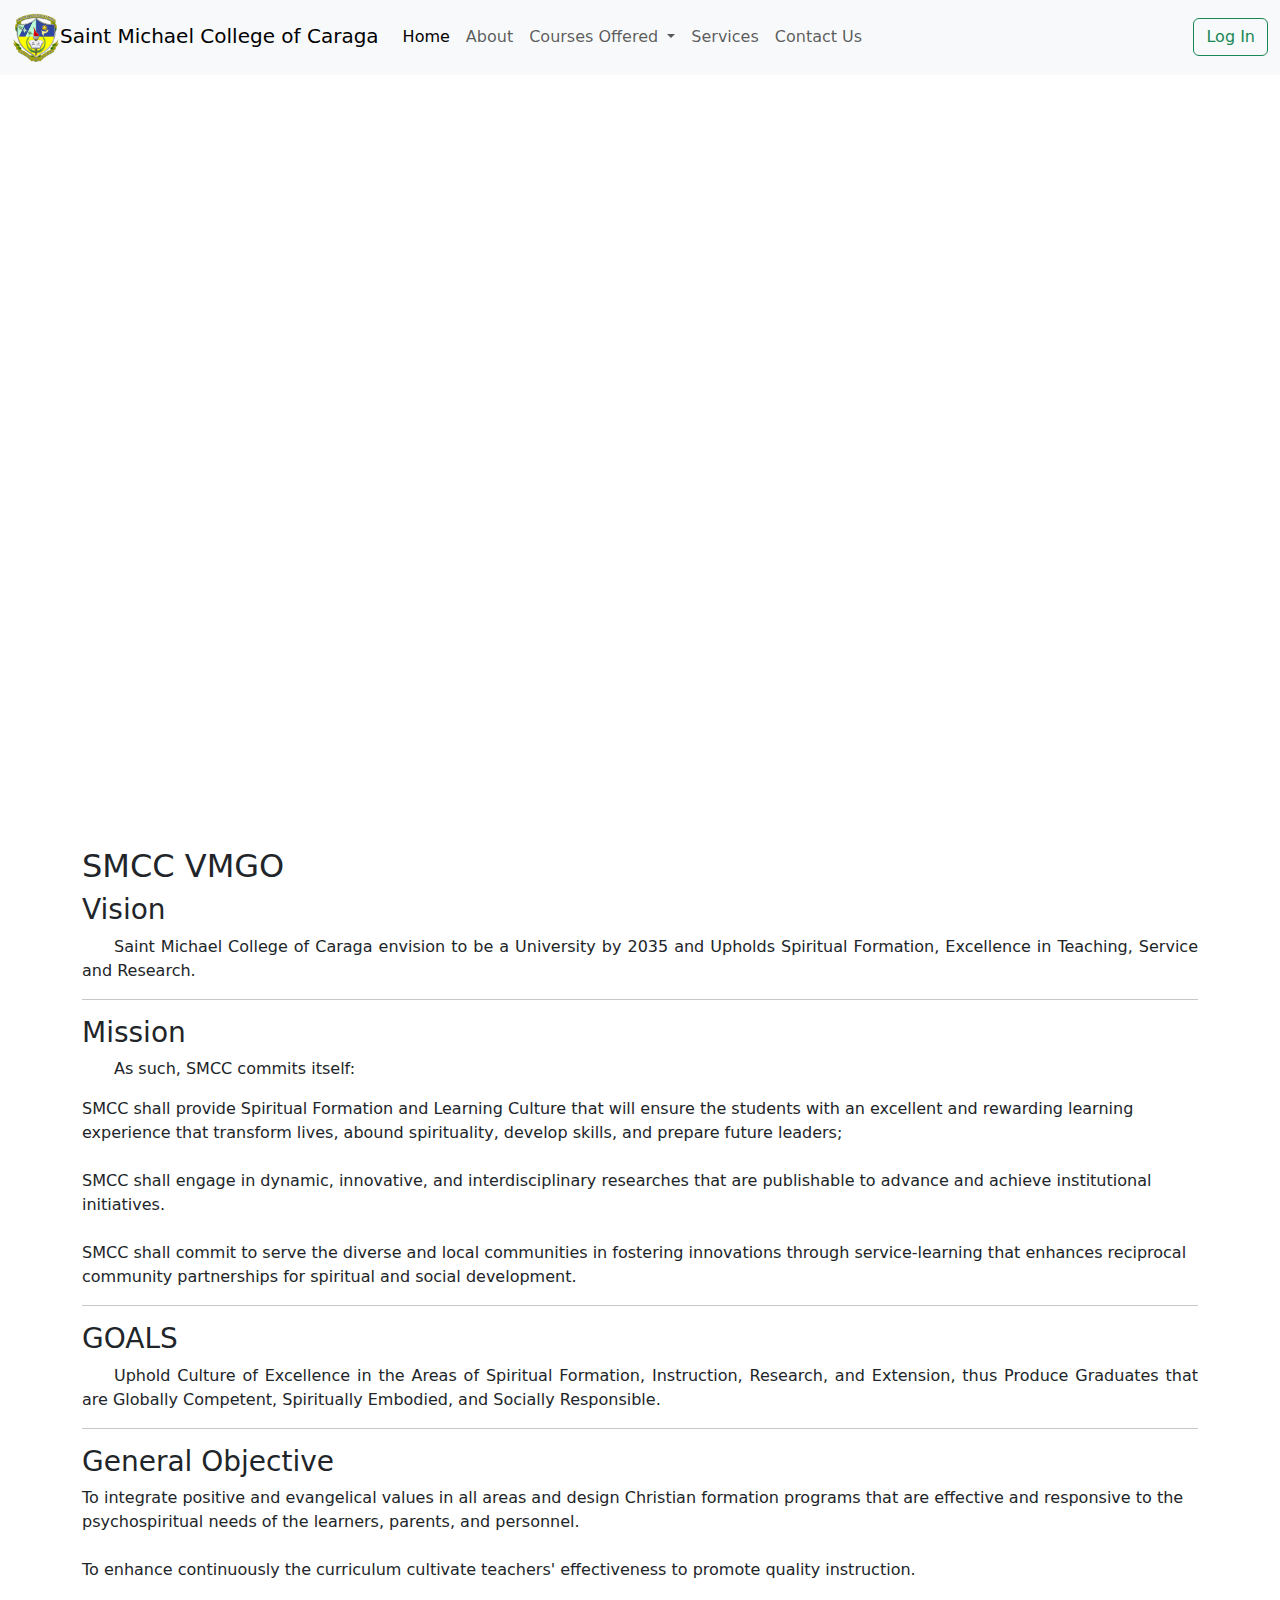
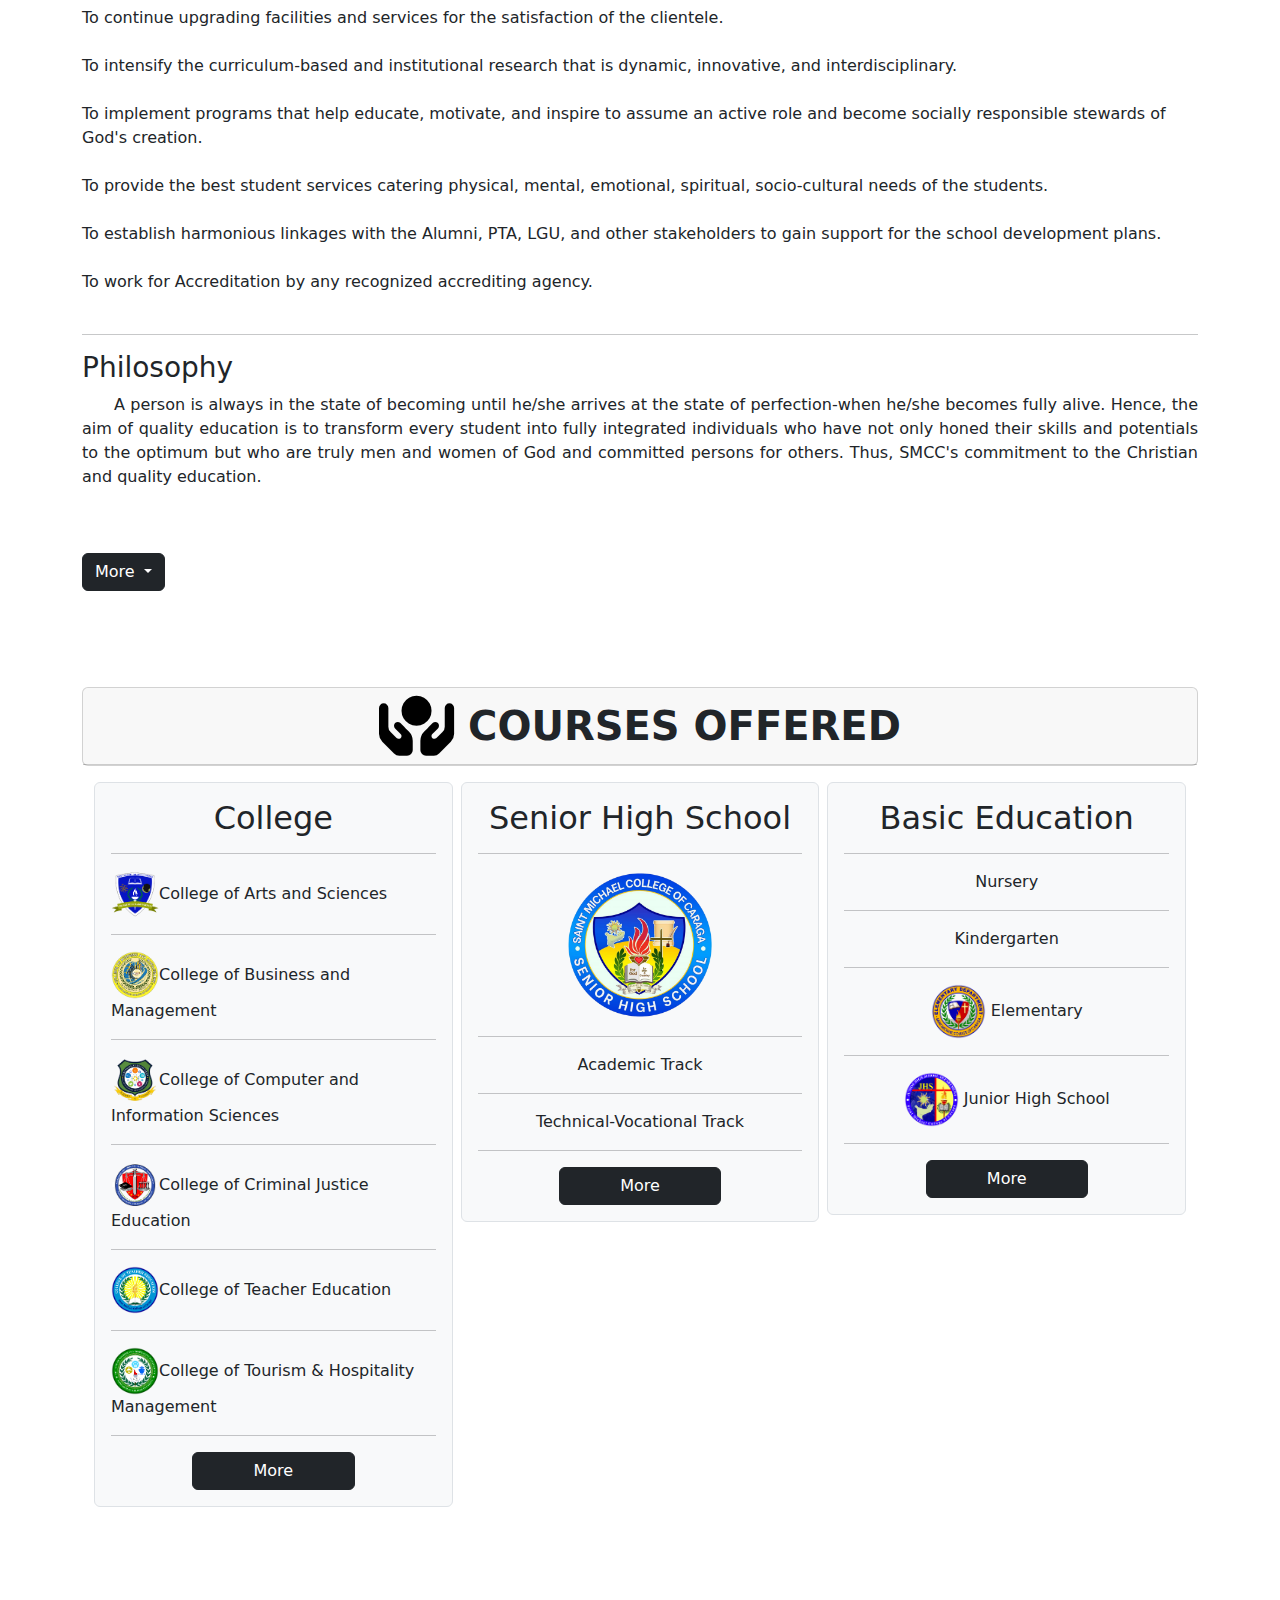
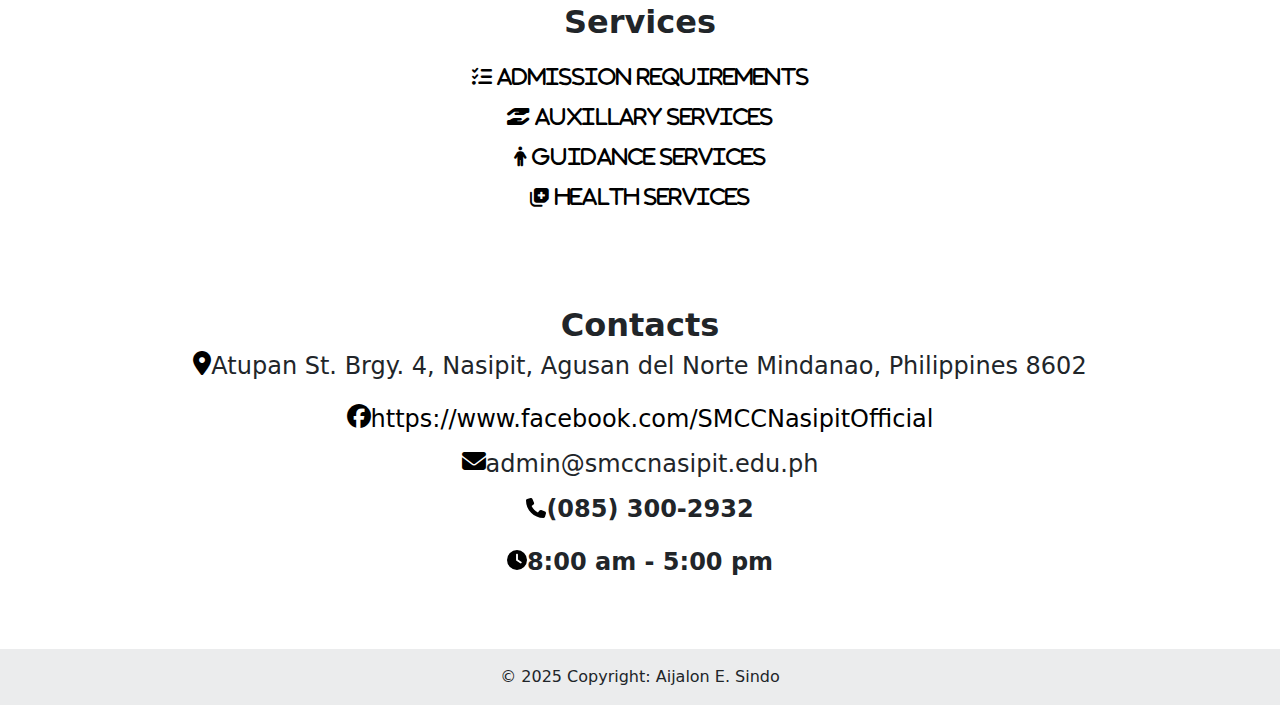
<file: index.html>
<!doctype html>
<html lang="en">
  <head>
    <meta charset="utf-8">
    <meta name="viewport" content="width=device-width, initial-scale=1">
    <link href="https://cdn.jsdelivr.net/npm/bootstrap@5.3.3/dist/css/bootstrap.min.css" rel="stylesheet">
    <script src="https://cdn.jsdelivr.net/npm/bootstrap@5.3.3/dist/js/bootstrap.bundle.min.js"></script>
    <link rel="icon" href="images/smcclogo.gif" />
    <link rel="stylesheet" href="https://cdnjs.cloudflare.com/ajax/libs/font-awesome/6.7.2/css/all.min.css">
    <link rel="stylesheet" href="style.css">
    <title>SMCC Website</title>
  </head>

  <nav class="navbar navbar-expand-lg navbar-light bg-light">
    <div class="container-fluid">
      <a class="navbar-brand" href="index.html"><img src="images/smcclogo.gif" alt="smcclogo" width="48">Saint Michael College of Caraga</a>
      <button class="navbar-toggler" type="button" data-bs-toggle="collapse" data-bs-target="#navbarSupportedContent" aria-controls="navbarSupportedContent" aria-expanded="false" aria-label="Toggle navigation">
        <span class="navbar-toggler-icon"></span>
      </button>
      <div class="collapse navbar-collapse" id="navbarSupportedContent">
        <ul class="navbar-nav me-auto mb-2 mb-lg-0">
          <li class="nav-item">
            <a class="nav-link active" aria-current="page" href="index.html">Home</a>
          </li>
          <li class="nav-item">
            <a class="nav-link" href="#about">About</a>
          </li>
          <li class="nav-item dropdown">
            <a class="nav-link dropdown-toggle" href="#" id="navbarDropdown" role="button" data-bs-toggle="dropdown" aria-expanded="false">
            Courses Offered
            </a>
            <ul class="dropdown-menu" aria-labelledby="navbarDropdown">
              <li><a class="dropdown-item" href="#college">College Courses</a></li>
              <li><a class="dropdown-item" href="#shs">Senior High School</a></li>
              <li><a class="dropdown-item" href="#basic">Basic Education</a></li>
            </ul>
          </li>
          <li class="nav-item">
            <a class="nav-link" href="#service">Services</a>
          </li><li class="nav-item">
            <a class="nav-link" href="#contact">Contact Us</a>
          </li>
        </ul>
        <form class="d-flex">
          <a class="btn btn-outline-success" type="submit" href="https://my.smccnasipit.edu.ph/index.php/login">Log In</a>
        </form>
      </div>
    </div>
  </nav>

  <body>
    <div class="container pt-5 pb-5">
        <div class="ratio ratio-16x9">
            <iframe width="560" height="315" src="https://www.youtube.com/embed/iTYxHnYkFQQ?si=o6eV64VaaJGFxYug" title="YouTube video player" frameborder="0" allow="accelerometer; autoplay; clipboard-write; encrypted-media; gyroscope; picture-in-picture; web-share" referrerpolicy="strict-origin-when-cross-origin" allowfullscreen></iframe>
        </div>
    </div>

    <div class="container pt-5" id="about">
        <h2>SMCC VMGO</h2>
        <h3>Vision</h3>
        <p>
            Saint Michael College of Caraga envision to be a University by 2035 and Upholds Spiritual Formation, Excellence in
            Teaching, Service and Research.
        </p>
        <hr>
        <h3>Mission</h3>
        <p>As such, SMCC commits itself:</p>
        <ul>
            <li>SMCC shall provide Spiritual Formation and Learning Culture that will ensure the students with an excellent and
                rewarding learning experience that transform lives, abound spirituality, develop skills, and prepare future
                leaders;</li><br>
            <li>SMCC shall engage in dynamic, innovative, and interdisciplinary researches that are publishable to advance and
                achieve institutional initiatives.</li><br>
            <li>SMCC shall commit to serve the diverse and local communities in fostering innovations through service-learning
                that enhances reciprocal community partnerships for spiritual and social development.</li>
        </ul>
        <hr>
        <h3>GOALS</h3>
        <p>Uphold Culture of Excellence in the Areas of Spiritual Formation, Instruction, Research, and Extension, thus Produce
            Graduates that are Globally Competent, Spiritually Embodied, and Socially Responsible.</p>
        <hr>
        <h3>General Objective</h3>
        <ul>
            <li>To integrate positive and evangelical values in all areas and design Christian formation programs that are
                effective and responsive to the psychospiritual needs of the learners, parents, and personnel.</li><br>
            <li>To enhance continuously the curriculum cultivate teachers' effectiveness to promote quality instruction.</li>
            <br>
            <li>To continue upgrading facilities and services for the satisfaction of the clientele.</li><br>
            <li>To intensify the curriculum-based and institutional research that is dynamic, innovative, and interdisciplinary.
            </li><br>
            <li>To implement programs that help educate, motivate, and inspire to assume an active role and become socially
                responsible stewards of God's creation.</li><br>
            <li>To provide the best student services catering physical, mental, emotional, spiritual, socio-cultural needs of
                the students.</li><br>
            <li>To establish harmonious linkages with the Alumni, PTA, LGU, and other stakeholders to gain support for the
                school development plans.</li><br>
            <li>To work for Accreditation by any recognized accrediting agency.</li><br>
        </ul>
        <hr>
        <h3>Philosophy</h3>
        <p>A person is always in the state of becoming until he/she arrives at the state of perfection-when he/she becomes fully
            alive. Hence, the aim of quality education is to transform every student into fully integrated individuals who have
            not only honed their skills and potentials to the optimum but who are truly men and women of God and committed
            persons for others. Thus, SMCC's commitment to the Christian and quality education.</p>
        <div class="pb-5 pt-5">
            <div class="dropdown ">
                <button class="btn btn-dark dropdown-toggle" type="button" id="dropdownMenuButton1" data-bs-toggle="dropdown" aria-expanded="false">
                  More
                </button>
                <ul class="dropdown-menu" aria-labelledby="dropdownMenuButton1">
                  <li><a class="dropdown-item" href="corevalues.html">Core Values</a></li>
                  <li><a class="dropdown-item" href="#">Quality Policy</a></li>
                  <li><a class="dropdown-item" href="#">School History</a></li>
                  <li><a class="dropdown-item" href="#">Milestone</a></li>
                  <li><a class="dropdown-item" href="#">School Logo</a></li>
                </ul>
              </div>
            </div>    
    </div>

    <div class="container pt-5 pb-5" id="courses-offered">
      <div class="card">
        <div class="card-header text-center fs-1 fw-bold"><i class="fa-solid fa-hands-holding-circle fa-xl" style="color: #000000;"></i> COURSES OFFERED</div>
      </div>
      <div class="container overflow-hidden pt-3 pb-5">
        <div class="row gx-2">
          <div class="col" id="college">
            <div class="p-3 border rounded bg-light">
              <div class="title text-center p-0"><h2>College</h2><hr></div>
              <div class="body">
                <ul class="text-start">
                  <li><img src="images/cas.webp" alt="cas" width="48">College of Arts and Sciences</li> <hr>
                  <li><img src="images/cbm.webp" alt="cbm" width="48">College of Business and Management</li><hr>
                  <li><img src="images/ccis.webp" alt="ccis" width="48">College of Computer and Information Sciences</li><hr>
                  <li><img src="images/ccje.webp" alt="ccje" width="48">College of Criminal Justice Education</li><hr>
                  <li><img src="images/cte.webp" alt="cte" width="48">College of Teacher Education</li><hr>
                  <li><img src="images/cthm.webp" alt="cthm" width="48">College of Tourism & Hospitality Management</li><hr>
                </ul>
                <div class="d-grid gap-2 col-6 mx-auto">
                  <button class="btn btn-dark" type="button"><a href="#">More</a></button>
                </div>
              </div>
            </div>
          </div>
          <div class="col" id="shs">
            <div class="p-3 border rounded bg-light">
              <div class="title text-center"><h2>Senior High School</h2> <hr> </div>
              <div class="body">
                <ul class="text-center">
                  <li><img src="images/shs.webp" alt="shs" width="150"></li> <hr>
                  <li>Academic Track</li><hr>
                  <li>Technical-Vocational Track</li><hr>
                </ul>
                <div class="d-grid gap-2 col-6 mx-auto">
                  <button class="btn btn-dark" type="button"><a href="#">More</a></button>
                </div>
              </div>
            </div>
          </div>
          <div class="col" id="basic">
            <div class="p-3 border rounded bg-light">
              <div class="title text-center"><h2>Basic Education</h2> <hr> </div>
              <div class="body">
                <ul class="text-center">
                  <li>Nursery</li><hr>
                  <li>Kindergarten</li><hr>
                  <li><img src="images/elementary.webp" alt="elementary" width="55"> Elementary</li><hr>
                  <li><img src="images/jhs.webp" alt="jhs" width="55"> Junior High School</li><hr>
                </ul>
                <div class="d-grid gap-2 col-6 mx-auto">
                  <button class="btn btn-dark" type="button"><a href="#">More</a></button>
                </div>
              </div>
            </div>
          </div>
        </div>
      </div>
    </div>

    <div class="container pb-5" id="service">
          <h2 class="text-center fw-bolder">
            Services
          </h2>
          <div class="row text-center pt-3">
            <a href="https://smccnasipit.edu.ph/services/admission-and-scholarship-services.html" target="_blank"><i class="fa-solid fa-list-check fa-lg" style="color: #000000;"> ADMISSION REQUIREMENTS</i></a>
          </div>
          <div class="row text-center pt-3">
            <a href="https://smccnasipit.edu.ph/services/auxiliary-services.html" target="_blank"><i class="fa-solid fa-hand-holding-hand fa-lg" style="color: #000000;"> AUXILLARY SERVICES</i></a>
          </div>
          <div class="row text-center pt-3">
            <a href="https://smccnasipit.edu.ph/services/guidance-services.html" target="_blank"><i class="fa-solid fa-person fa-lg" style="color: #000000;"> GUIDANCE SERVICES</i></a>
          </div>
          <div class="row text-center pt-3">
            <a href="https://smccnasipit.edu.ph/services/health-services.html" target="_blank"><i class="fa-solid fa-notes-medical fa-lg" style="color: #000000;"> HEALTH SERVICES</i></a>
          </div>
    </div>

    <div class="container pt-5 pb-5" id="contacts">
      <div class="contaner text-center">
        <h2 class="fw-bolder">Contacts</h2>
        <ul class="d-flex justify-content-center">
          <li><i class="fa-solid fa-location-dot fa-xl" style="color: #000000;"></i></li>
          <li><h4 style="display: inline-block;">Atupan St. Brgy. 4, Nasipit, Agusan del Norte Mindanao, Philippines 8602</h4></li>
        </ul>
        <ul class="container d-flex justify-content-center">
          <li><i class="fa-brands fa-facebook fa-xl" style="color: #000000;"></i></li>
          <li><a class="h4" href="https://www.facebook.com/SMCCNasipitOfficial" style="color: black;">https://www.facebook.com/SMCCNasipitOfficial</a></li>
        </ul>
        <ul class="d-flex justify-content-center">
          <li><i class="fa-solid fa-envelope fa-xl" style="color: #000000;"></i></li>
          <li><a class="h4" href="mailto:admin@smccnasipit.edu.ph">admin@smccnasipit.edu.ph</a></li>
        </ul>
        <ul class="d-flex justify-content-center">
          <li><svg xmlns="http://www.w3.org/2000/svg" height="20" width="20" viewBox="0 0 512 512"><!--!Font Awesome Free 6.7.2 by @fontawesome - https://fontawesome.com License - https://fontawesome.com/license/free Copyright 2025 Fonticons, Inc.--><path fill="#000000" d="M164.9 24.6c-7.7-18.6-28-28.5-47.4-23.2l-88 24C12.1 30.2 0 46 0 64C0 311.4 200.6 512 448 512c18 0 33.8-12.1 38.6-29.5l24-88c5.3-19.4-4.6-39.7-23.2-47.4l-96-40c-16.3-6.8-35.2-2.1-46.3 11.6L304.7 368C234.3 334.7 177.3 277.7 144 207.3L193.3 167c13.7-11.2 18.4-30 11.6-46.3l-40-96z"/></svg></li>
          <li class="h4 fw-bold">(085) 300-2932</li>
        </ul>
        <ul class="d-flex justify-content-center">
          <li><svg xmlns="http://www.w3.org/2000/svg" height="20" width="20" viewBox="0 0 512 512"><!--!Font Awesome Free 6.7.2 by @fontawesome - https://fontawesome.com License - https://fontawesome.com/license/free Copyright 2025 Fonticons, Inc.--><path fill="#000000" d="M256 0a256 256 0 1 1 0 512A256 256 0 1 1 256 0zM232 120l0 136c0 8 4 15.5 10.7 20l96 64c11 7.4 25.9 4.4 33.3-6.7s4.4-25.9-6.7-33.3L280 243.2 280 120c0-13.3-10.7-24-24-24s-24 10.7-24 24z"/></svg></li>
          <li class="h4 fw-bold">8:00 am - 5:00 pm</li>
        </ul>
      </div>
    </div>


    <footer class="bg-body-tertiary text-center text-lg-start">
      <!-- Copyright -->
      <div class="text-center p-3" style="background-color: rgba(0, 0, 0, 0.05);">
        © 2025 Copyright:
        <a class="text-body" href="https://github.com/Kaidyn-hub?tab=repositories">Aijalon E. Sindo</a>
      </div>
      <!-- Copyright -->
    </footer>

    












  </body>
</html>
</file>
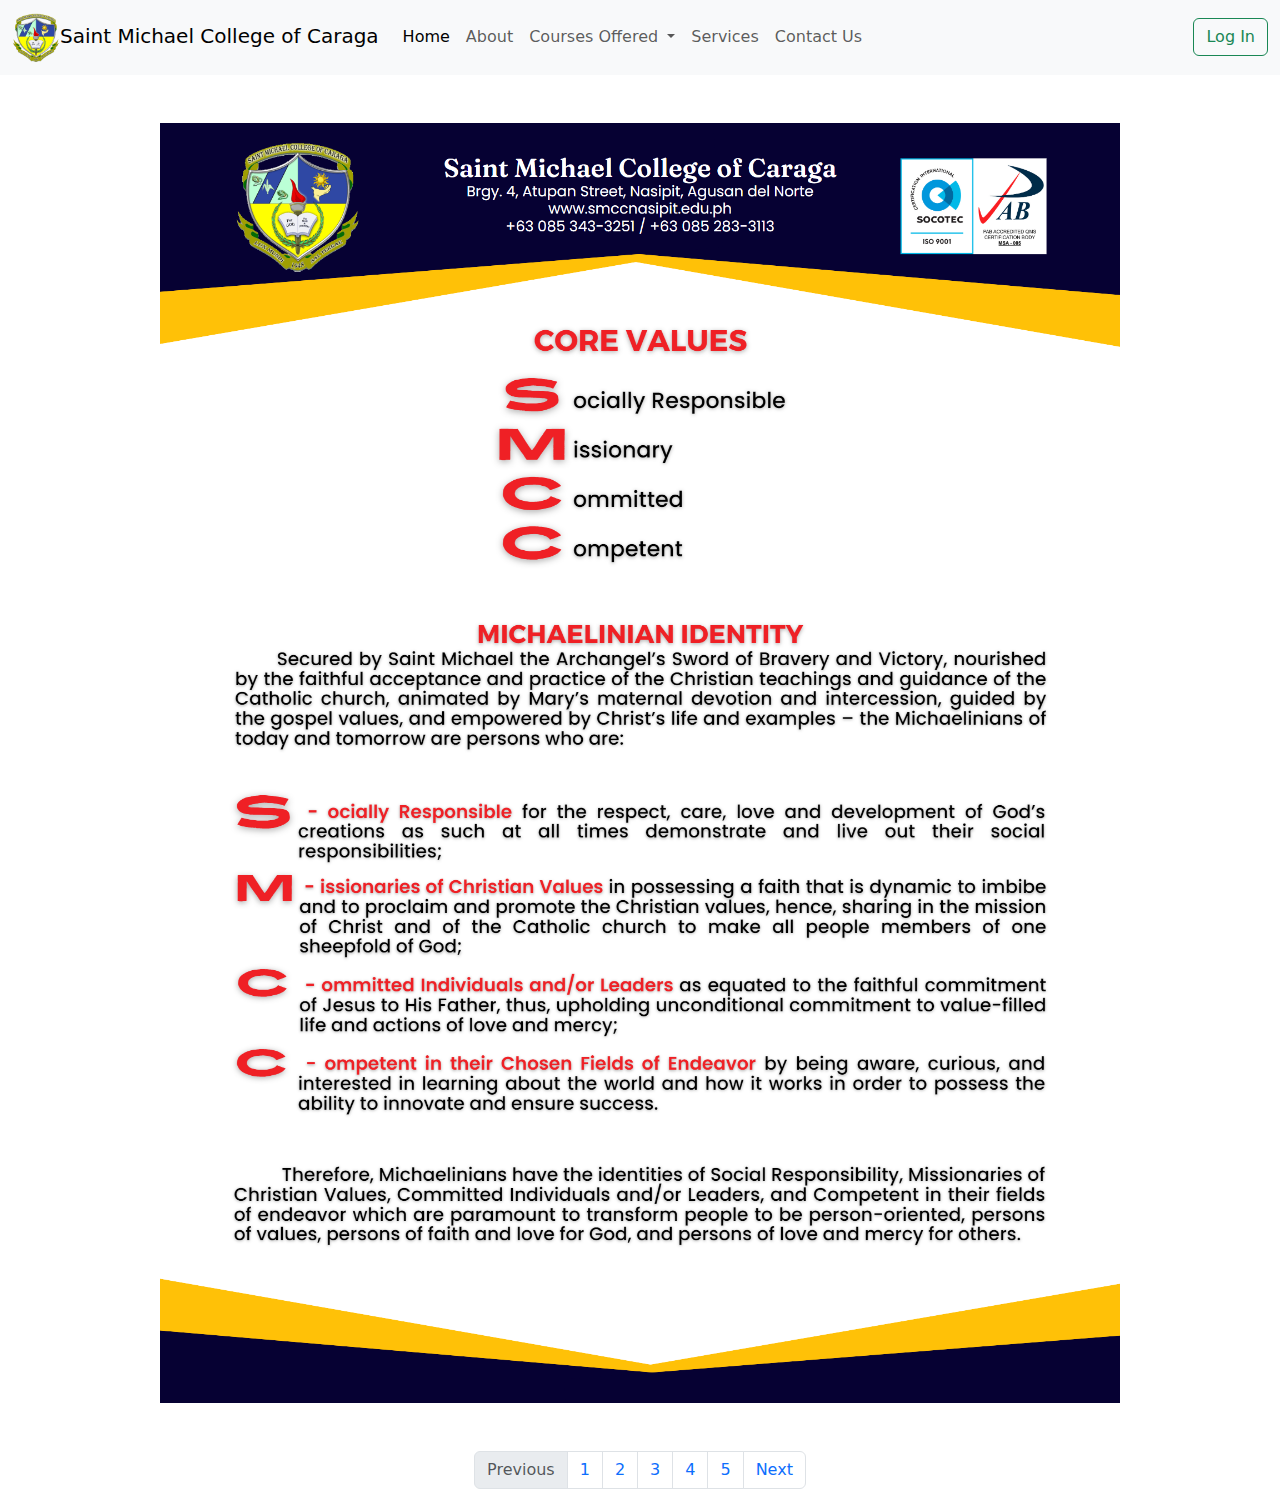
<file: corevalues.html>
<!doctype html>
<html lang="en">
  <head>
    <meta charset="utf-8">
    <meta name="viewport" content="width=device-width, initial-scale=1">
    <link href="https://cdn.jsdelivr.net/npm/bootstrap@5.3.3/dist/css/bootstrap.min.css" rel="stylesheet">
    <script src="https://cdn.jsdelivr.net/npm/bootstrap@5.3.3/dist/js/bootstrap.bundle.min.js"></script>
    <link rel="icon" href="images/smcclogo.gif" />
    <link rel="stylesheet" href="style.css">
    <title>SMCC Website</title>
  </head>

  <nav class="navbar navbar-expand-lg navbar-light bg-light">
    <div class="container-fluid">
      <a class="navbar-brand" href="index.html"><img src="images/smcclogo.gif" alt="smcclogo" width="48">Saint Michael College of Caraga</a>
      <button class="navbar-toggler" type="button" data-bs-toggle="collapse" data-bs-target="#navbarSupportedContent" aria-controls="navbarSupportedContent" aria-expanded="false" aria-label="Toggle navigation">
        <span class="navbar-toggler-icon"></span>
      </button>
      <div class="collapse navbar-collapse" id="navbarSupportedContent">
        <ul class="navbar-nav me-auto mb-2 mb-lg-0">
          <li class="nav-item">
            <a class="nav-link active" aria-current="page" href="index.html">Home</a>
          </li>
          <li class="nav-item">
            <a class="nav-link" href="#about">About</a>
          </li>
          <li class="nav-item dropdown">
            <a class="nav-link dropdown-toggle" href="#" id="navbarDropdown" role="button" data-bs-toggle="dropdown" aria-expanded="false">
            Courses Offered
            </a>
            <ul class="dropdown-menu" aria-labelledby="navbarDropdown">
              <li><a class="dropdown-item" href="#">College Courses</a></li>
              <li><a class="dropdown-item" href="#">Senior High School</a></li>
              <li><a class="dropdown-item" href="#">Basic Education</a></li>
            </ul>
          </li>
          <li class="nav-item">
            <a class="nav-link" href="#">Services</a>
          </li><li class="nav-item">
            <a class="nav-link" href="#">Contact Us</a>
          </li>
        </ul>
        <form class="d-flex">
          <a class="btn btn-outline-success" type="submit" href="https://my.smccnasipit.edu.ph/index.php/login">Log In</a>
        </form>
      </div>
    </div>
  </nav>

  <img src="images/core-values.png" class="rounded mx-auto d-block pt-5 pb-5" alt="..." width="75%">

  <nav aria-label="Page navigation example">
    <ul class="pagination justify-content-center">
      <li class="page-item disabled">
        <a class="page-link" href="#" tabindex="-1" aria-disabled="true">Previous</a>
      </li>
      <li class="page-item"><a class="page-link" href="corevalues.html">1</a></li>
      <li class="page-item"><a class="page-link" href="qualitypolicy.html">2</a></li>
      <li class="page-item"><a class="page-link" href="schoolhistory.html">3</a></li>
      <li class="page-item"><a class="page-link" href="milestone.html">4</a></li>
      <li class="page-item"><a class="page-link" href="smcclogo.html">5</a></li>
      <li class="page-item">
        <a class="page-link" href="qualitypolicy.html">Next</a>
      </li>
    </ul>
  </nav>
    

</html>
</file>
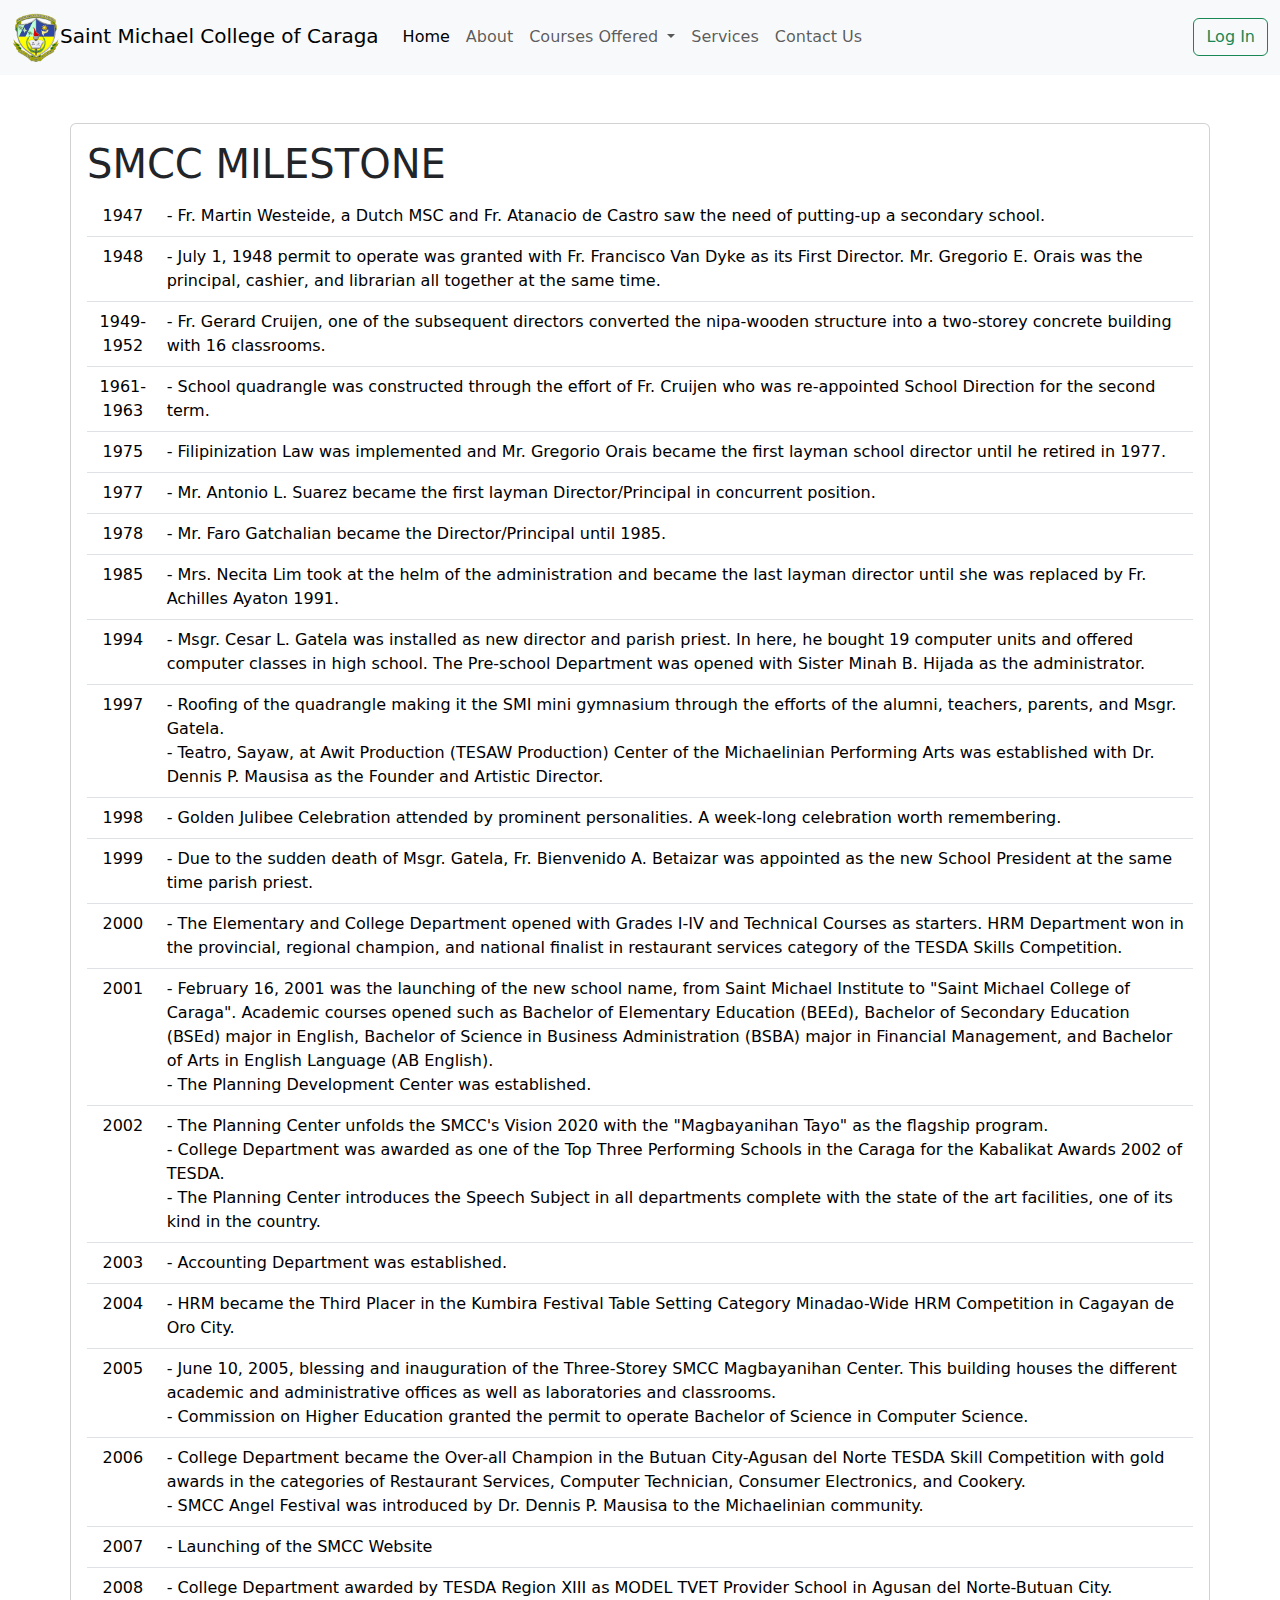
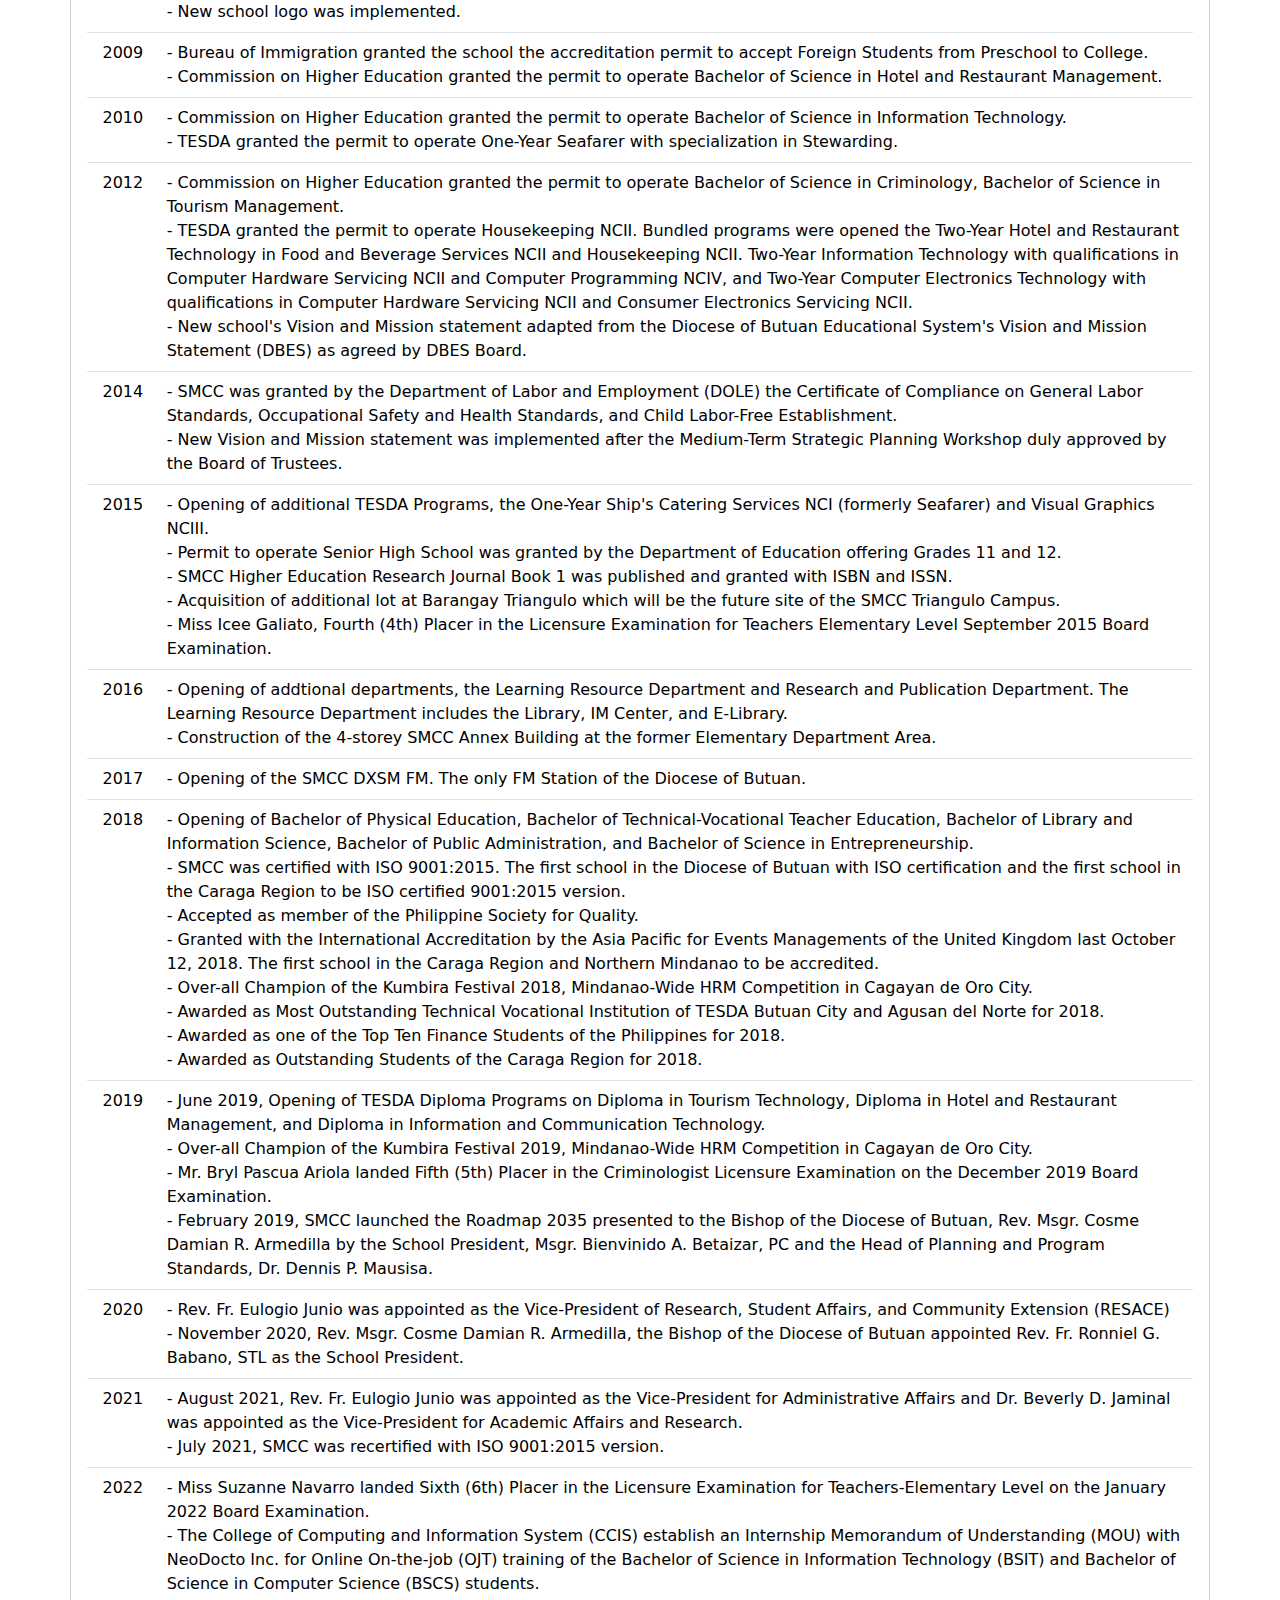
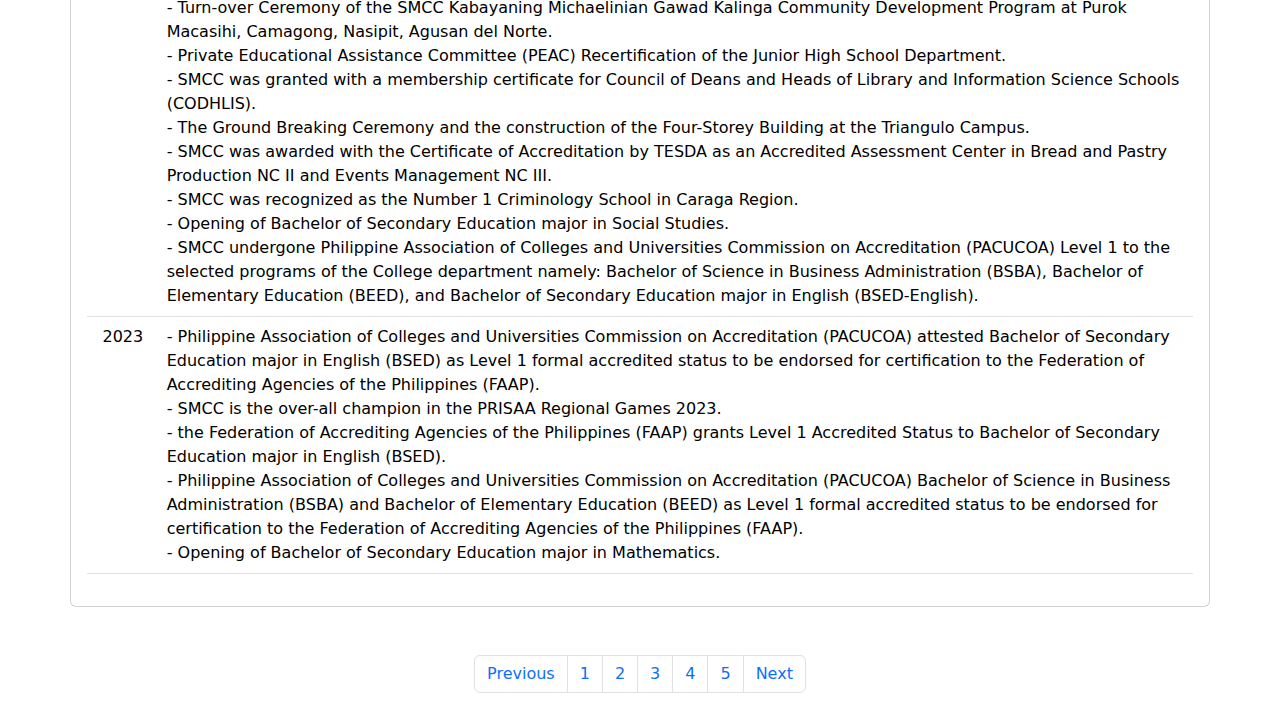
<file: milestone.html>
<!doctype html>
<html lang="en">
  <head>
    <meta charset="utf-8">
    <meta name="viewport" content="width=device-width, initial-scale=1">
    <link href="https://cdn.jsdelivr.net/npm/bootstrap@5.3.3/dist/css/bootstrap.min.css" rel="stylesheet">
    <script src="https://cdn.jsdelivr.net/npm/bootstrap@5.3.3/dist/js/bootstrap.bundle.min.js"></script>
    <link rel="icon" href="images/smcclogo.gif" />
    <link rel="stylesheet" href="style.css">
    <title>SMCC Website</title>
  </head>

  <nav class="navbar navbar-expand-lg navbar-light bg-light">
    <div class="container-fluid">
      <a class="navbar-brand" href="index.html"><img src="images/smcclogo.gif" alt="smcclogo" width="48">Saint Michael College of Caraga</a>
      <button class="navbar-toggler" type="button" data-bs-toggle="collapse" data-bs-target="#navbarSupportedContent" aria-controls="navbarSupportedContent" aria-expanded="false" aria-label="Toggle navigation">
        <span class="navbar-toggler-icon"></span>
      </button>
      <div class="collapse navbar-collapse" id="navbarSupportedContent">
        <ul class="navbar-nav me-auto mb-2 mb-lg-0">
          <li class="nav-item">
            <a class="nav-link active" aria-current="page" href="index.html">Home</a>
          </li>
          <li class="nav-item">
            <a class="nav-link" href="#about">About</a>
          </li>
          <li class="nav-item dropdown">
            <a class="nav-link dropdown-toggle" href="#" id="navbarDropdown" role="button" data-bs-toggle="dropdown" aria-expanded="false">
            Courses Offered
            </a>
            <ul class="dropdown-menu" aria-labelledby="navbarDropdown">
              <li><a class="dropdown-item" href="#">College Courses</a></li>
              <li><a class="dropdown-item" href="#">Senior High School</a></li>
              <li><a class="dropdown-item" href="#">Basic Education</a></li>
            </ul>
          </li>
          <li class="nav-item">
            <a class="nav-link" href="#">Services</a>
          </li><li class="nav-item">
            <a class="nav-link" href="#">Contact Us</a>
          </li>
        </ul>
        <form class="d-flex">
          <a class="btn btn-outline-success" type="submit" href="https://my.smccnasipit.edu.ph/index.php/login">Log In</a>
        </form>
      </div>
    </div>
  </nav>

  <div class="container card mt-5 p-3 mb-5">
    <table class="table">
        <thead>
          <tr>
            <h1>SMCC MILESTONE</h1>
          </tr>
        </thead>
        <tbody>
          <tr>
            <td class="text-center">1947</td>
            <td>- Fr. Martin Westeide, a Dutch MSC and Fr. Atanacio de Castro saw the need of putting-up a secondary school.</td>
          </tr>
          <tr>
            <td class="text-center">1948</td>
            <td>- July 1, 1948 permit to operate was granted with Fr. Francisco Van Dyke as its First Director. Mr. Gregorio E. Orais was the principal, cashier, and librarian all together at the same time.</td>
          </tr>
          <tr>
            <td class="text-center">1949-1952</td>
            <td>- Fr. Gerard Cruijen, one of the subsequent directors converted the nipa-wooden structure into a two-storey concrete building with 16 classrooms.</td>
          </tr>
          <tr>
            <td class="text-center">1961-1963</td>
            <td>- School quadrangle was constructed through the effort of Fr. Cruijen who was re-appointed School Direction for the second term.</td>
          </tr>
          <tr>
            <td class="text-center">1975</td>
            <td>- Filipinization Law was implemented and Mr. Gregorio Orais became the first layman school director until he retired in 1977.</td>
          </tr>
          <tr>
            <td class="text-center">1977</td>
            <td>- Mr. Antonio L. Suarez became the first layman Director/Principal in concurrent position.</td>
          </tr>
          <tr>
            <td class="text-center">1978</td>
            <td>- Mr. Faro Gatchalian became the Director/Principal until 1985.</td>
          </tr>
          <tr>
            <td class="text-center">1985</td>
            <td>- Mrs. Necita Lim took at the helm of the administration and became the last layman director until she was replaced by Fr. Achilles Ayaton 1991.</td>
          </tr>
          <tr>
            <td class="text-center">1994</td>
            <td>- Msgr. Cesar L. Gatela was installed as new director and parish priest. In here, he bought 19 computer units and offered computer classes in high school. The Pre-school Department was opened with Sister Minah B. Hijada as the administrator.</td>
          </tr>
          <tr>
            <td class="text-center">1997</td>
            <td>- Roofing of the quadrangle making it the SMI mini gymnasium through the efforts of the alumni, teachers, parents, and Msgr. Gatela. <br>

                - Teatro, Sayaw, at Awit Production (TESAW Production) Center of the Michaelinian Performing Arts was established with Dr. Dennis P. Mausisa as the Founder and Artistic Director.</td>
          </tr>
          <tr>
            <td class="text-center">1998</td>
            <td>- Golden Julibee Celebration attended by prominent personalities. A week-long celebration worth remembering.</td>
          </tr>
          <tr>
            <td class="text-center">1999</td>
            <td>- Due to the sudden death of Msgr. Gatela, Fr. Bienvenido A. Betaizar was appointed as the new School President at the same time parish priest.</td>
          </tr>
          <tr>
            <td class="text-center">2000</td>
            <td>- The Elementary and College Department opened with Grades I-IV and Technical Courses as starters. HRM Department won in the provincial, regional champion, and national finalist in restaurant services category of the TESDA Skills Competition.</td>
          </tr>
          <tr>
            <td class="text-center">2001</td>
            <td>- February 16, 2001 was the launching of the new school name, from Saint Michael Institute to "Saint Michael College of Caraga". Academic courses opened such as Bachelor of Elementary Education (BEEd), Bachelor of Secondary Education (BSEd) major in English, Bachelor of Science in Business Administration (BSBA) major in Financial Management, and Bachelor of Arts in English Language (AB English). <br>

                - The Planning Development Center was established.</td>
          </tr>
          <tr>
            <td class="text-center">2002</td>
            <td>- The Planning Center unfolds the SMCC's Vision 2020 with the "Magbayanihan Tayo" as the flagship program. <br>

                - College Department was awarded as one of the Top Three Performing Schools in the Caraga for the Kabalikat Awards 2002 of TESDA. <br>
                
                - The Planning Center introduces the Speech Subject in all departments complete with the state of the art facilities, one of its kind in the country.</td>
          </tr>
          <tr>
            <td class="text-center">2003</td>
            <td>- Accounting Department was established.</td>
          </tr>
          <tr>
            <td class="text-center">2004</td>
            <td>- HRM became the Third Placer in the Kumbira Festival Table Setting Category Minadao-Wide HRM Competition in Cagayan de Oro City.</td>
          </tr>
          <tr>
            <td class="text-center">2005</td>
            <td>- June 10, 2005, blessing and inauguration of the Three-Storey SMCC Magbayanihan Center. This building houses the different academic and administrative offices as well as laboratories and classrooms. <br>

                - Commission on Higher Education granted the permit to operate Bachelor of Science in Computer Science.</td>
          </tr>
          <tr>
            <td class="text-center">2006</td>
            <td>- College Department became the Over-all Champion in the Butuan City-Agusan del Norte TESDA Skill Competition with gold awards in the categories of Restaurant Services, Computer Technician, Consumer Electronics, and Cookery. <br>

                - SMCC Angel Festival was introduced by Dr. Dennis P. Mausisa to the Michaelinian community.</td>
          </tr>
          <tr>
            <td class="text-center">2007</td>
            <td>- Launching of the SMCC Website <a href="https://smccnasipit.edu.ph/">https://smccnasipit.edu.ph/</a></td>
          </tr>
          <tr>
            <td class="text-center">2008</td>
            <td>- College Department awarded by TESDA Region XIII as MODEL TVET Provider School in Agusan del Norte-Butuan City. <br>

                - New school logo was implemented.</td>
          </tr>
          <tr>
            <td class="text-center">2009</td>
            <td>- Bureau of Immigration granted the school the accreditation permit to accept Foreign Students from Preschool to College. <br>

                - Commission on Higher Education granted the permit to operate Bachelor of Science in Hotel and Restaurant Management.</td>
          </tr>
          <tr>
            <td class="text-center">2010</td>
            <td>- Commission on Higher Education granted the permit to operate Bachelor of Science in Information Technology. <br>

                - TESDA granted the permit to operate One-Year Seafarer with specialization in Stewarding.</td>
          </tr>
          <tr>
            <td class="text-center">2012</td>
            <td>- Commission on Higher Education granted the permit to operate Bachelor of Science in Criminology, Bachelor of Science in Tourism Management. <br>

                - TESDA granted the permit to operate Housekeeping NCII. Bundled programs were opened the Two-Year Hotel and Restaurant Technology in Food and Beverage Services NCII and Housekeeping NCII. Two-Year Information Technology with qualifications in Computer Hardware Servicing NCII and Computer Programming NCIV, and Two-Year Computer Electronics Technology with qualifications in Computer Hardware Servicing NCII and Consumer Electronics Servicing NCII. <br>
                
                - New school's Vision and Mission statement adapted from the Diocese of Butuan Educational System's Vision and Mission Statement (DBES) as agreed by DBES Board.</td>
          </tr>
          <tr>
            <td class="text-center">2014</td>
            <td>- SMCC was granted by the Department of Labor and Employment (DOLE) the Certificate of Compliance on General Labor Standards, Occupational Safety and Health Standards, and Child Labor-Free Establishment. <br>

                - New Vision and Mission statement was implemented after the Medium-Term Strategic Planning Workshop duly approved by the Board of Trustees.</td>
          </tr>
          <tr>
            <td class="text-center">2015</td>
            <td>- Opening of additional TESDA Programs, the One-Year Ship's Catering Services NCI (formerly Seafarer) and Visual Graphics NCIII. <br>

                - Permit to operate Senior High School was granted by the Department of Education offering Grades 11 and 12. <br>
                
                - SMCC Higher Education Research Journal Book 1 was published and granted with ISBN and ISSN. <br>
                
                - Acquisition of additional lot at Barangay Triangulo which will be the future site of the SMCC Triangulo Campus. <br>
                
                - Miss Icee Galiato, Fourth (4th) Placer in the Licensure Examination for Teachers Elementary Level September 2015 Board Examination.</td>
          </tr>
          <tr>
            <td class="text-center">2016</td>
            <td>- Opening of addtional departments, the Learning Resource Department and Research and Publication Department. The Learning Resource Department includes the Library, IM Center, and E-Library. <br>

                - Construction of the 4-storey SMCC Annex Building at the former Elementary Department Area.</td>
          </tr>
          <tr>
            <td class="text-center">2017</td>
            <td>- Opening of the SMCC DXSM FM. The only FM Station of the Diocese of Butuan.</td>
          </tr>
          <tr>
            <td class="text-center">2018</td>
            <td>- Opening of Bachelor of Physical Education, Bachelor of Technical-Vocational Teacher Education, Bachelor of Library and Information Science, Bachelor of Public Administration, and Bachelor of Science in Entrepreneurship. <br>

                - SMCC was certified with ISO 9001:2015. The first school in the Diocese of Butuan with ISO certification and the first school in the Caraga Region to be ISO certified 9001:2015 version.<br>
                
                - Accepted as member of the Philippine Society for Quality.<br>
                
                - Granted with the International Accreditation by the Asia Pacific for Events Managements of the United Kingdom last October 12, 2018. The first school in the Caraga Region and Northern Mindanao to be accredited.<br>
                
                - Over-all Champion of the Kumbira Festival 2018, Mindanao-Wide HRM Competition in Cagayan de Oro City.<br>
                
                - Awarded as Most Outstanding Technical Vocational Institution of TESDA Butuan City and Agusan del Norte for 2018.<br>
                
                - Awarded as one of the Top Ten Finance Students of the Philippines for 2018.<br>
                
                - Awarded as Outstanding Students of the Caraga Region for 2018.</td>
          </tr>
          <tr>
            <td class="text-center">2019</td>
            <td>- June 2019, Opening of TESDA Diploma Programs on Diploma in Tourism Technology, Diploma in Hotel and Restaurant Management, and Diploma in Information and Communication Technology. <br>

                - Over-all Champion of the Kumbira Festival 2019, Mindanao-Wide HRM Competition in Cagayan de Oro City.<br>
                
                - Mr. Bryl Pascua Ariola landed Fifth (5th) Placer in the Criminologist Licensure Examination on the December 2019 Board Examination.<br>
                
                - February 2019, SMCC launched the Roadmap 2035 presented to the Bishop of the Diocese of Butuan, Rev. Msgr. Cosme Damian R. Armedilla by the School President, Msgr. Bienvinido A. Betaizar, PC and the Head of Planning and Program Standards, Dr. Dennis P. Mausisa.</td>
          </tr>
          <tr>
            <td class="text-center">2020</td>
            <td>- Rev. Fr. Eulogio Junio was appointed as the Vice-President of Research, Student Affairs, and Community Extension (RESACE) <br>

                - November 2020, Rev. Msgr. Cosme Damian R. Armedilla, the Bishop of the Diocese of Butuan appointed Rev. Fr. Ronniel G. Babano, STL as the School President.</td>
          </tr>
          <tr>
            <td class="text-center">2021</td>
            <td>- August 2021, Rev. Fr. Eulogio Junio was appointed as the Vice-President for Administrative Affairs and Dr. Beverly D. Jaminal was appointed as the Vice-President for Academic Affairs and Research. <br>

                - July 2021, SMCC was recertified with ISO 9001:2015 version.</td>
          </tr>
          <tr>
            <td class="text-center">2022</td>
            <td>- Miss Suzanne Navarro landed Sixth (6th) Placer in the Licensure Examination for Teachers-Elementary Level on the January 2022 Board Examination. <br>

                - The College of Computing and Information System (CCIS) establish an Internship Memorandum of Understanding (MOU) with NeoDocto Inc. for Online On-the-job (OJT) training of the Bachelor of Science in Information Technology (BSIT) and Bachelor of Science in Computer Science (BSCS) students.<br>
                
                - Turn-over Ceremony of the SMCC Kabayaning Michaelinian Gawad Kalinga Community Development Program at Purok Macasihi, Camagong, Nasipit, Agusan del Norte.<br>
                
                - Private Educational Assistance Committee (PEAC) Recertification of the Junior High School Department.<br>
                
                - SMCC was granted with a membership certificate for Council of Deans and Heads of Library and Information Science Schools (CODHLIS).<br>
                
                - The Ground Breaking Ceremony and the construction of the Four-Storey Building at the Triangulo Campus.<br>
                
                - SMCC was awarded with the Certificate of Accreditation by TESDA as an Accredited Assessment Center in Bread and Pastry Production NC II and Events Management NC III.<br>
                
                - SMCC was recognized as the Number 1 Criminology School in Caraga Region.<br>
                
                - Opening of Bachelor of Secondary Education major in Social Studies.<br>
                
                - SMCC undergone Philippine Association of Colleges and Universities Commission on Accreditation (PACUCOA) Level 1 to the selected programs of the College department namely: Bachelor of Science in Business Administration (BSBA), Bachelor of Elementary Education (BEED), and Bachelor of Secondary Education major in English (BSED-English).</td>
          </tr>
          <tr>
            <td class="text-center">2023</td>
            <td>- Philippine Association of Colleges and Universities Commission on Accreditation (PACUCOA) attested Bachelor of Secondary Education major in English (BSED) as Level 1 formal accredited status to be endorsed for certification to the Federation of Accrediting Agencies of the Philippines (FAAP).<br>

                - SMCC is the over-all champion in the PRISAA Regional Games 2023.<br>
                
                - the Federation of Accrediting Agencies of the Philippines (FAAP) grants Level 1 Accredited Status to Bachelor of Secondary Education major in English (BSED).<br>
                
                - Philippine Association of Colleges and Universities Commission on Accreditation (PACUCOA) Bachelor of Science in Business Administration (BSBA) and Bachelor of Elementary Education (BEED) as Level 1 formal accredited status to be endorsed for certification to the Federation of Accrediting Agencies of the Philippines (FAAP).<br>
                
                - Opening of Bachelor of Secondary Education major in Mathematics.</td>
          </tr>
        </tbody>
      </table>
  </div>
  
  

  <nav aria-label="Page navigation example">
    <ul class="pagination justify-content-center">
      <li class="page-item">
        <a class="page-link" href="schoolhistory.html" tabindex="-1" aria-disabled="true">Previous</a>
      </li>
      <li class="page-item"><a class="page-link" href="corevalues.html">1</a></li>
      <li class="page-item"><a class="page-link" href="qualitypolicy.html">2</a></li>
      <li class="page-item"><a class="page-link" href="schoolhistory.html">3</a></li>
      <li class="page-item"><a class="page-link" href="milestone.html">4</a></li>
      <li class="page-item"><a class="page-link" href="smcclogo.html">5</a></li>
      <li class="page-item">
        <a class="page-link" href="smcclogo.html">Next</a>
      </li>
    </ul>
  </nav>
    

</html>
</file>
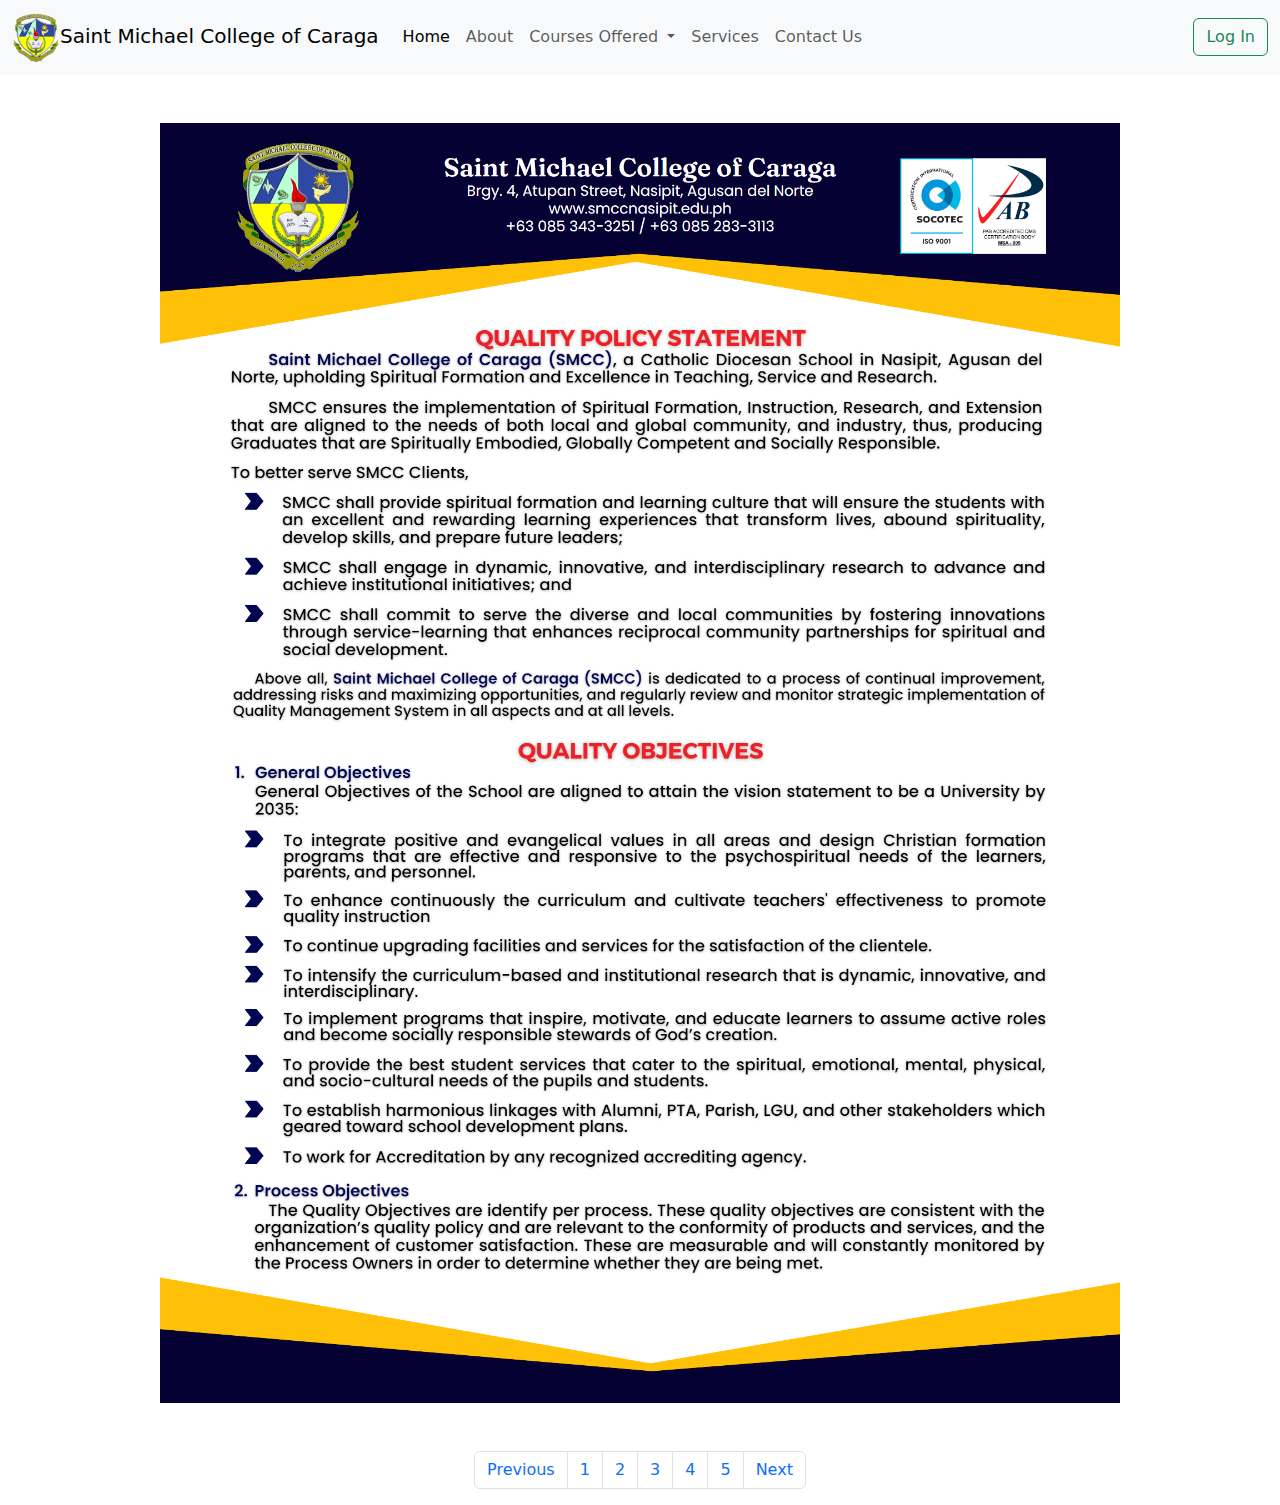
<file: qualitypolicy.html>
<!doctype html>
<html lang="en">
  <head>
    <meta charset="utf-8">
    <meta name="viewport" content="width=device-width, initial-scale=1">
    <link href="https://cdn.jsdelivr.net/npm/bootstrap@5.3.3/dist/css/bootstrap.min.css" rel="stylesheet">
    <script src="https://cdn.jsdelivr.net/npm/bootstrap@5.3.3/dist/js/bootstrap.bundle.min.js"></script>
    <link rel="icon" href="images/smcclogo.gif" />
    <link rel="stylesheet" href="style.css">
    <title>SMCC Website</title>
  </head>

  <nav class="navbar navbar-expand-lg navbar-light bg-light">
    <div class="container-fluid">
      <a class="navbar-brand" href="index.html"><img src="images/smcclogo.gif" alt="smcclogo" width="48">Saint Michael College of Caraga</a>
      <button class="navbar-toggler" type="button" data-bs-toggle="collapse" data-bs-target="#navbarSupportedContent" aria-controls="navbarSupportedContent" aria-expanded="false" aria-label="Toggle navigation">
        <span class="navbar-toggler-icon"></span>
      </button>
      <div class="collapse navbar-collapse" id="navbarSupportedContent">
        <ul class="navbar-nav me-auto mb-2 mb-lg-0">
          <li class="nav-item">
            <a class="nav-link active" aria-current="page" href="index.html">Home</a>
          </li>
          <li class="nav-item">
            <a class="nav-link" href="#about">About</a>
          </li>
          <li class="nav-item dropdown">
            <a class="nav-link dropdown-toggle" href="#" id="navbarDropdown" role="button" data-bs-toggle="dropdown" aria-expanded="false">
            Courses Offered
            </a>
            <ul class="dropdown-menu" aria-labelledby="navbarDropdown">
              <li><a class="dropdown-item" href="#">College Courses</a></li>
              <li><a class="dropdown-item" href="#">Senior High School</a></li>
              <li><a class="dropdown-item" href="#">Basic Education</a></li>
            </ul>
          </li>
          <li class="nav-item">
            <a class="nav-link" href="#">Services</a>
          </li><li class="nav-item">
            <a class="nav-link" href="#">Contact Us</a>
          </li>
        </ul>
        <form class="d-flex">
          <a class="btn btn-outline-success" type="submit" href="https://my.smccnasipit.edu.ph/index.php/login">Log In</a>
        </form>
      </div>
    </div>
  </nav>

  <img src="images/quality-policy.png" class="rounded mx-auto d-block pt-5 pb-5" alt="..." width="75%">

  <nav aria-label="Page navigation example">
    <ul class="pagination justify-content-center">
      <li class="page-item">
        <a class="page-link" href="corevalues.html" tabindex="-1" aria-disabled="true">Previous</a>
      </li>
      <li class="page-item"><a class="page-link" href="corevalues.html">1</a></li>
      <li class="page-item"><a class="page-link" href="qualitypolicy.html">2</a></li>
      <li class="page-item"><a class="page-link" href="schoolhistory.html">3</a></li>
      <li class="page-item"><a class="page-link" href="milestone.html">4</a></li>
      <li class="page-item"><a class="page-link" href="smcclogo.html">5</a></li>
      <li class="page-item">
        <a class="page-link" href="schoolhistory.html">Next</a>
      </li>
    </ul>
  </nav>
    

</html>
</file>
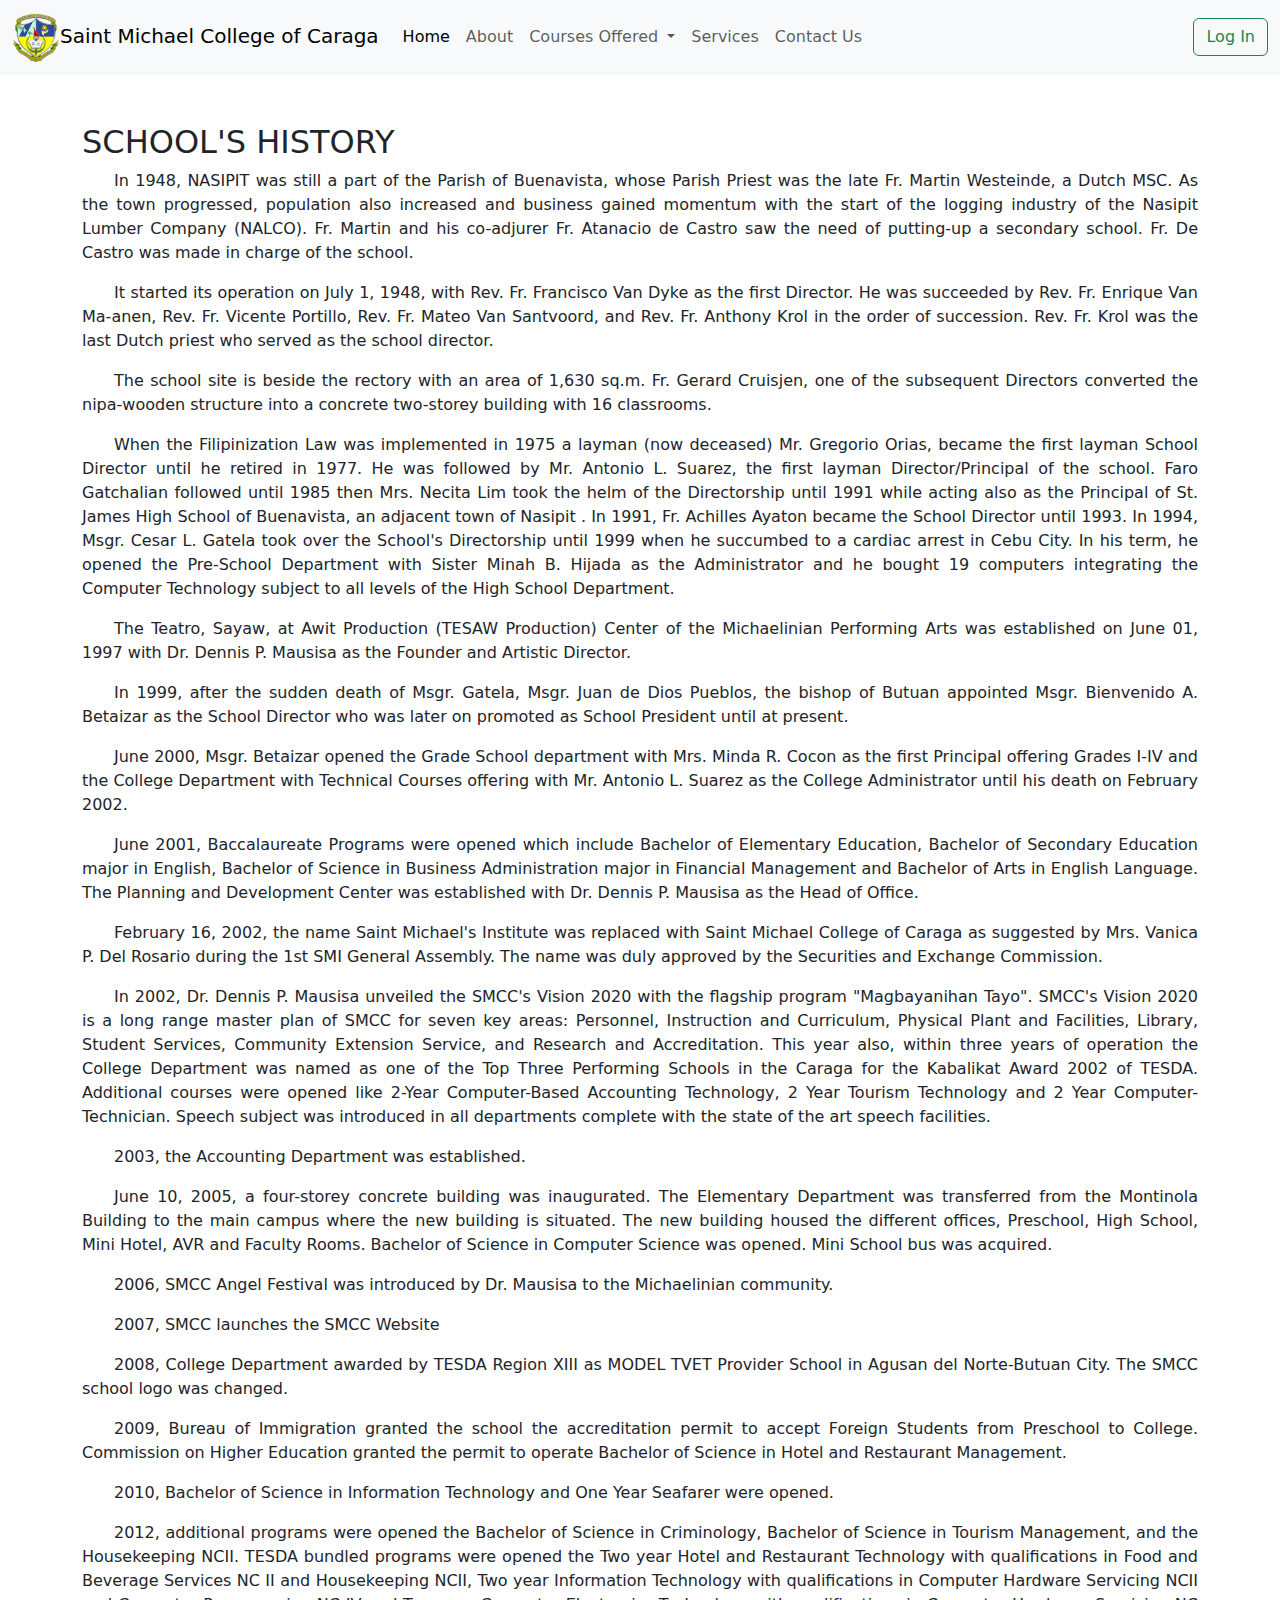
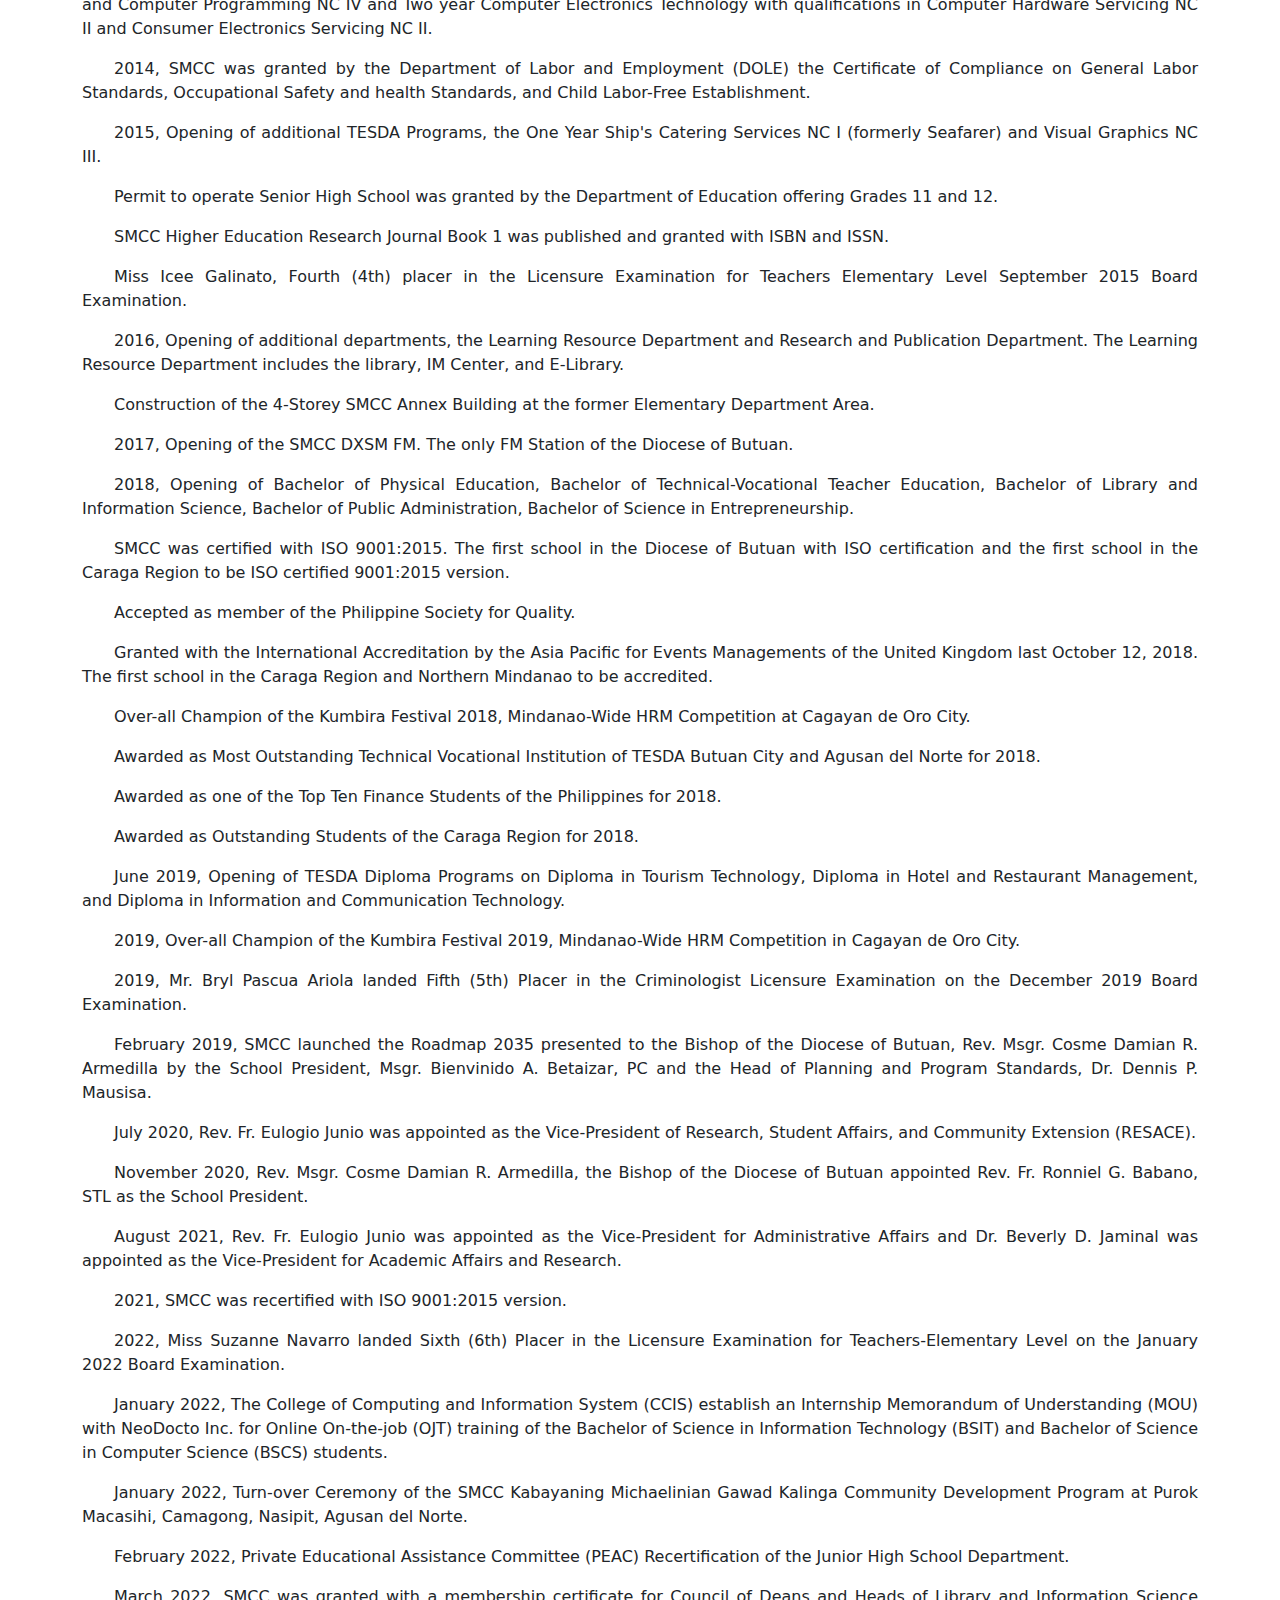
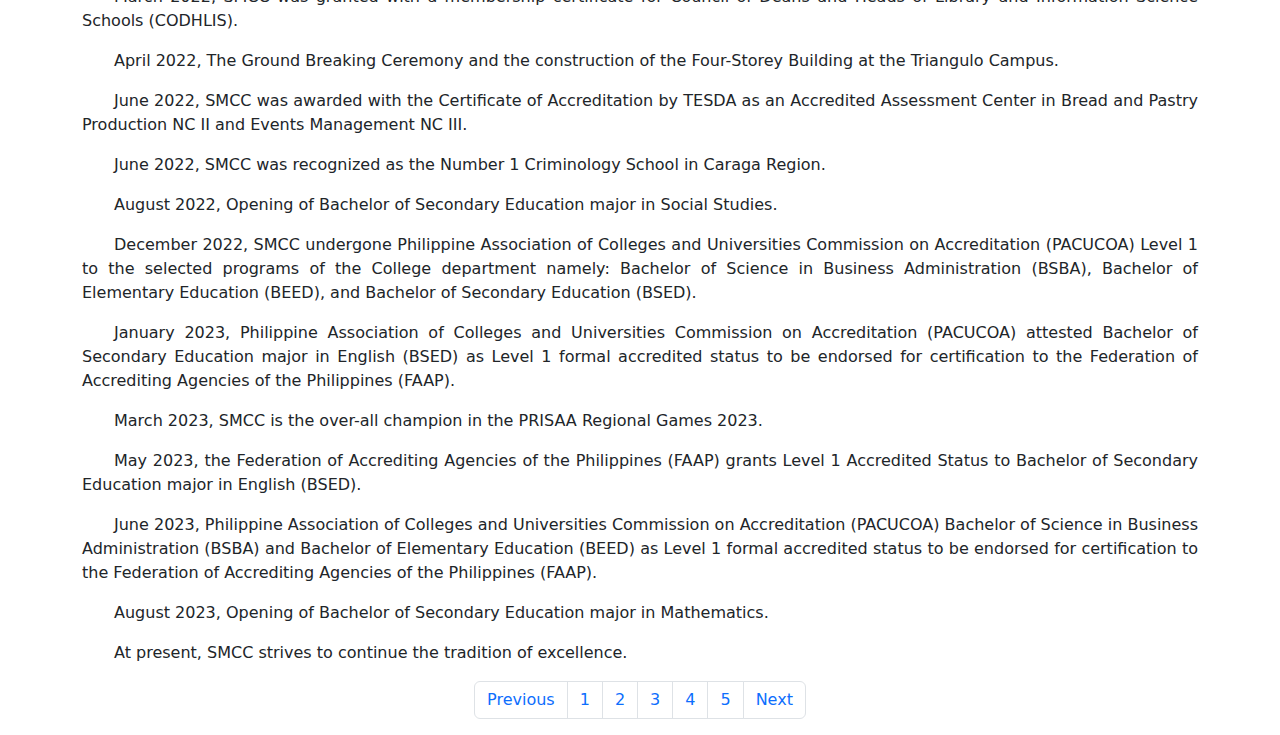
<file: schoolhistory.html>
<!doctype html>
<html lang="en">
  <head>
    <meta charset="utf-8">
    <meta name="viewport" content="width=device-width, initial-scale=1">
    <link href="https://cdn.jsdelivr.net/npm/bootstrap@5.3.3/dist/css/bootstrap.min.css" rel="stylesheet">
    <script src="https://cdn.jsdelivr.net/npm/bootstrap@5.3.3/dist/js/bootstrap.bundle.min.js"></script>
    <link rel="icon" href="images/smcclogo.gif" />
    <link rel="stylesheet" href="style.css">
    <title>SMCC Website</title>
  </head>

  <nav class="navbar navbar-expand-lg navbar-light bg-light">
    <div class="container-fluid">
      <a class="navbar-brand" href="index.html"><img src="images/smcclogo.gif" alt="smcclogo" width="48">Saint Michael College of Caraga</a>
      <button class="navbar-toggler" type="button" data-bs-toggle="collapse" data-bs-target="#navbarSupportedContent" aria-controls="navbarSupportedContent" aria-expanded="false" aria-label="Toggle navigation">
        <span class="navbar-toggler-icon"></span>
      </button>
      <div class="collapse navbar-collapse" id="navbarSupportedContent">
        <ul class="navbar-nav me-auto mb-2 mb-lg-0">
          <li class="nav-item">
            <a class="nav-link active" aria-current="page" href="index.html">Home</a>
          </li>
          <li class="nav-item">
            <a class="nav-link" href="#about">About</a>
          </li>
          <li class="nav-item dropdown">
            <a class="nav-link dropdown-toggle" href="#" id="navbarDropdown" role="button" data-bs-toggle="dropdown" aria-expanded="false">
            Courses Offered
            </a>
            <ul class="dropdown-menu" aria-labelledby="navbarDropdown">
              <li><a class="dropdown-item" href="#">College Courses</a></li>
              <li><a class="dropdown-item" href="#">Senior High School</a></li>
              <li><a class="dropdown-item" href="#">Basic Education</a></li>
            </ul>
          </li>
          <li class="nav-item">
            <a class="nav-link" href="#">Services</a>
          </li><li class="nav-item">
            <a class="nav-link" href="#">Contact Us</a>
          </li>
        </ul>
        <form class="d-flex">
          <a class="btn btn-outline-success" type="submit" href="https://my.smccnasipit.edu.ph/index.php/login">Log In</a>
        </form>
      </div>
    </div>
  </nav>

  <div class="container pt-5">
    <h2>SCHOOL'S HISTORY</h2>
            <p>In 1948, NASIPIT was still a part of the Parish of Buenavista, whose Parish Priest was the late Fr. Martin Westeinde, a Dutch MSC. As the town progressed, population also increased and business gained momentum with the start of the logging industry of the Nasipit Lumber Company (NALCO). Fr. Martin and his co-adjurer Fr. Atanacio de Castro saw the need of putting-up a secondary school. Fr. De Castro was made in charge of the school.</p>
            <p>It started its operation on July 1, 1948, with Rev. Fr. Francisco Van Dyke as the first Director. He was succeeded by Rev. Fr. Enrique Van Ma-anen, Rev. Fr. Vicente Portillo, Rev. Fr. Mateo Van Santvoord, and Rev. Fr. Anthony Krol in the order of succession. Rev. Fr. Krol was the last Dutch priest who served as the school director.</p>
            <p>The school site is beside the rectory with an area of 1,630 sq.m. Fr. Gerard Cruisjen, one of the subsequent Directors converted the nipa-wooden structure into a concrete two-storey building with 16 classrooms.</p>
            <p>When the Filipinization Law was implemented in 1975 a layman (now deceased) Mr. Gregorio Orias, became the first layman School Director until he retired in 1977. He was followed by Mr. Antonio L. Suarez, the first layman Director/Principal of the school. Faro Gatchalian followed until 1985 then Mrs. Necita Lim took the helm of the Directorship until 1991 while acting also as the Principal of St. James High School of Buenavista, an adjacent town of Nasipit . In 1991, Fr. Achilles Ayaton became the School Director until 1993. In 1994, Msgr. Cesar L. Gatela took over the School's Directorship until 1999 when he succumbed to a cardiac arrest in Cebu City. In his term, he opened the Pre-School Department with Sister Minah B. Hijada as the Administrator and he bought 19 computers integrating the Computer Technology subject to all levels of the High School Department.</p>
            <p>The Teatro, Sayaw, at Awit Production (TESAW Production) Center of the Michaelinian Performing Arts was established on June 01, 1997 with Dr. Dennis P. Mausisa as the Founder and Artistic Director.</p>
            <p>In 1999, after the sudden death of Msgr. Gatela, Msgr. Juan de Dios Pueblos, the bishop of Butuan appointed Msgr. Bienvenido A. Betaizar as the School Director who was later on promoted as School President until at present.</p>
            <p>June 2000, Msgr. Betaizar opened the Grade School department with Mrs. Minda R. Cocon as the first Principal offering Grades I-IV and the College Department with Technical Courses offering with Mr. Antonio L. Suarez as the College Administrator until his death on February 2002.</p>
            <p>June 2001, Baccalaureate Programs were opened which include Bachelor of Elementary Education, Bachelor of Secondary Education major in English, Bachelor of Science in Business Administration major in Financial Management and Bachelor of Arts in English Language. The Planning and Development Center was established with Dr. Dennis P. Mausisa as the Head of Office.</p>
            <p>February 16, 2002, the name Saint Michael's Institute was replaced with Saint Michael College of Caraga as suggested by Mrs. Vanica P. Del Rosario during the 1st SMI General Assembly. The name was duly approved by the Securities and Exchange Commission.</p>
            <p>In 2002, Dr. Dennis P. Mausisa unveiled the SMCC's Vision 2020 with the flagship program "Magbayanihan Tayo". SMCC's Vision 2020 is a long range master plan of SMCC for seven key areas: Personnel, Instruction and Curriculum, Physical Plant and Facilities, Library, Student Services, Community Extension Service, and Research and Accreditation. This year also, within three years of operation the College Department was named as one of the Top Three Performing Schools in the Caraga for the Kabalikat Award 2002 of TESDA. Additional courses were opened like 2-Year Computer-Based Accounting Technology, 2 Year Tourism Technology and 2 Year Computer-Technician. Speech subject was introduced in all departments complete with the state of the art speech facilities.</p>
            <p>2003, the Accounting Department was established.</p>
            <p>June 10, 2005, a four-storey concrete building was inaugurated. The Elementary Department was transferred from the Montinola Building to the main campus where the new building is situated. The new building housed the different offices, Preschool, High School, Mini Hotel, AVR and Faculty Rooms. Bachelor of Science in Computer Science was opened. Mini School bus was acquired.</p>
            <p>2006, SMCC Angel Festival was introduced by Dr. Mausisa to the Michaelinian community.</p>
            <p>2007, SMCC launches the SMCC Website <a href="https://smccnasipit.edu.ph/">https://smccnasipit.edu.ph/</a></p>
            <p>2008, College Department awarded by TESDA Region XIII as MODEL TVET Provider School in Agusan del Norte-Butuan City. The SMCC school logo was changed.</p>
            <p>2009, Bureau of Immigration granted the school the accreditation permit to accept Foreign Students from Preschool to College. Commission on Higher Education granted the permit to operate Bachelor of Science in Hotel and Restaurant Management.</p>
            <p>2010, Bachelor of Science in Information Technology and One Year Seafarer were opened.</p>
            <p>2012, additional programs were opened the Bachelor of Science in Criminology, Bachelor of Science in Tourism Management, and the Housekeeping NCII. TESDA bundled programs were opened the Two year Hotel and Restaurant Technology with qualifications in Food and Beverage Services NC II and Housekeeping NCII, Two year Information Technology with qualifications in Computer Hardware Servicing NCII and Computer Programming NC IV and Two year Computer Electronics Technology with qualifications in Computer Hardware Servicing NC II and Consumer Electronics Servicing NC II.</p>
            <p>2014, SMCC was granted by the Department of Labor and Employment (DOLE) the Certificate of Compliance on General Labor Standards, Occupational Safety and health Standards, and Child Labor-Free Establishment.</p>
            <p>2015, Opening of additional TESDA Programs, the One Year Ship's Catering Services NC I (formerly Seafarer) and Visual Graphics NC III.</p>
            <p>Permit to operate Senior High School was granted by the Department of Education offering Grades 11 and 12.</p>
            <p>SMCC Higher Education Research Journal Book 1 was published and granted with ISBN and ISSN.</p>
            <p>Miss Icee Galinato, Fourth (4th) placer in the Licensure Examination for Teachers Elementary Level September 2015 Board Examination.</p>
            <p>2016, Opening of additional departments, the Learning Resource Department and Research and Publication Department. The Learning Resource Department includes the library, IM Center, and E-Library.</p>
            <p>Construction of the 4-Storey SMCC Annex Building at the former Elementary Department Area.</p>
            <p>2017, Opening of the SMCC DXSM FM. The only FM Station of the Diocese of Butuan.</p>
            <p>2018, Opening of Bachelor of Physical Education, Bachelor of Technical-Vocational Teacher Education, Bachelor of Library and Information Science, Bachelor of Public Administration, Bachelor of Science in Entrepreneurship.</p>
            <p>SMCC was certified with ISO 9001:2015. The first school in the Diocese of Butuan with ISO certification and the first school in the Caraga Region to be ISO certified 9001:2015 version.</p>
            <p>Accepted as member of the Philippine Society for Quality.</p>
            <p>Granted with the International Accreditation by the Asia Pacific for Events Managements of the United Kingdom last October 12, 2018. The first school in the Caraga Region and Northern Mindanao to be accredited.</p>
            <p>Over-all Champion of the Kumbira Festival 2018, Mindanao-Wide HRM Competition at Cagayan de Oro City.</p>
            <p>Awarded as Most Outstanding Technical Vocational Institution of TESDA Butuan City and Agusan del Norte for 2018.</p>
            <p>Awarded as one of the Top Ten Finance Students of the Philippines for 2018.</p>
            <p>Awarded as Outstanding Students of the Caraga Region for 2018.</p>
            <p>June 2019, Opening of TESDA Diploma Programs on Diploma in Tourism Technology, Diploma in Hotel and Restaurant Management, and Diploma in Information and Communication Technology.</p>
            <p>2019, Over-all Champion of the Kumbira Festival 2019, Mindanao-Wide HRM Competition in Cagayan de Oro City.</p>
            <p>2019, Mr. Bryl Pascua Ariola landed Fifth (5th) Placer in the Criminologist Licensure Examination on the December 2019 Board Examination.</p>
            <p>February 2019, SMCC launched the Roadmap 2035 presented to the Bishop of the Diocese of Butuan, Rev. Msgr. Cosme Damian R. Armedilla by the School President, Msgr. Bienvinido A. Betaizar, PC and the Head of Planning and Program Standards, Dr. Dennis P. Mausisa.</p>
            <p>July 2020, Rev. Fr. Eulogio Junio was appointed as the Vice-President of Research, Student Affairs, and Community Extension (RESACE).</p>
            <p>November 2020, Rev. Msgr. Cosme Damian R. Armedilla, the Bishop of the Diocese of Butuan appointed Rev. Fr. Ronniel G. Babano, STL as the School President.</p>
            <p>August 2021, Rev. Fr. Eulogio Junio was appointed as the Vice-President for Administrative Affairs and Dr. Beverly D. Jaminal was appointed as the Vice-President for Academic Affairs and Research.</p>
            <p>2021, SMCC was recertified with ISO 9001:2015 version.</p>
            <p>2022, Miss Suzanne Navarro landed Sixth (6th) Placer in the Licensure Examination for Teachers-Elementary Level on the January 2022 Board Examination.</p>
            <p>January 2022, The College of Computing and Information System (CCIS) establish an Internship Memorandum of Understanding (MOU) with NeoDocto Inc. for Online On-the-job (OJT) training of the Bachelor of Science in Information Technology (BSIT) and Bachelor of Science in Computer Science (BSCS) students.</p>
            <p>January 2022, Turn-over Ceremony of the SMCC Kabayaning Michaelinian Gawad Kalinga Community Development Program at Purok Macasihi, Camagong, Nasipit, Agusan del Norte.</p>
            <p>February 2022, Private Educational Assistance Committee (PEAC) Recertification of the Junior High School Department.</p>
            <p>March 2022, SMCC was granted with a membership certificate for Council of Deans and Heads of Library and Information Science Schools (CODHLIS).</p>
            <p>April 2022, The Ground Breaking Ceremony and the construction of the Four-Storey Building at the Triangulo Campus.</p>
            <p>June 2022, SMCC was awarded with the Certificate of Accreditation by TESDA as an Accredited Assessment Center in Bread and Pastry Production NC II and Events Management NC III.</p>
            <p>June 2022, SMCC was recognized as the Number 1 Criminology School in Caraga Region.</p>
            <p>August 2022, Opening of Bachelor of Secondary Education major in Social Studies.</p>
            <p>December 2022, SMCC undergone Philippine Association of Colleges and Universities Commission on Accreditation (PACUCOA) Level 1 to the selected programs of the College department namely: Bachelor of Science in Business Administration (BSBA), Bachelor of Elementary Education (BEED), and Bachelor of Secondary Education (BSED).</p>
            <p>January 2023, Philippine Association of Colleges and Universities Commission on Accreditation (PACUCOA) attested Bachelor of Secondary Education major in English (BSED) as Level 1 formal accredited status to be endorsed for certification to the Federation of Accrediting Agencies of the Philippines (FAAP).</p>
            <p>March 2023, SMCC is the over-all champion in the PRISAA Regional Games 2023.</p>
            <p>May 2023, the Federation of Accrediting Agencies of the Philippines (FAAP) grants Level 1 Accredited Status to Bachelor of Secondary Education major in English (BSED).</p>
            <p>June 2023, Philippine Association of Colleges and Universities Commission on Accreditation (PACUCOA) Bachelor of Science in Business Administration (BSBA) and Bachelor of Elementary Education (BEED) as Level 1 formal accredited status to be endorsed for certification to the Federation of Accrediting Agencies of the Philippines (FAAP).</p>
            <p>August 2023, Opening of Bachelor of Secondary Education major in Mathematics.</p>
            <p>At present, SMCC strives to continue the tradition of excellence.</p>
  </div>
  
  

  <nav aria-label="Page navigation example">
    <ul class="pagination justify-content-center">
      <li class="page-item">
        <a class="page-link" href="qualitypolicy.html" tabindex="-1" aria-disabled="true">Previous</a>
      </li>
      <li class="page-item"><a class="page-link" href="corevalues.html">1</a></li>
      <li class="page-item"><a class="page-link" href="qualitypolicy.html">2</a></li>
      <li class="page-item"><a class="page-link" href="schoolhistory.html">3</a></li>
      <li class="page-item"><a class="page-link" href="milestone.html">4</a></li>
      <li class="page-item"><a class="page-link" href="smcclogo.html">5</a></li>
      <li class="page-item">
        <a class="page-link" href="milestone.html">Next</a>
      </li>
    </ul>
  </nav>
    

</html>
</file>
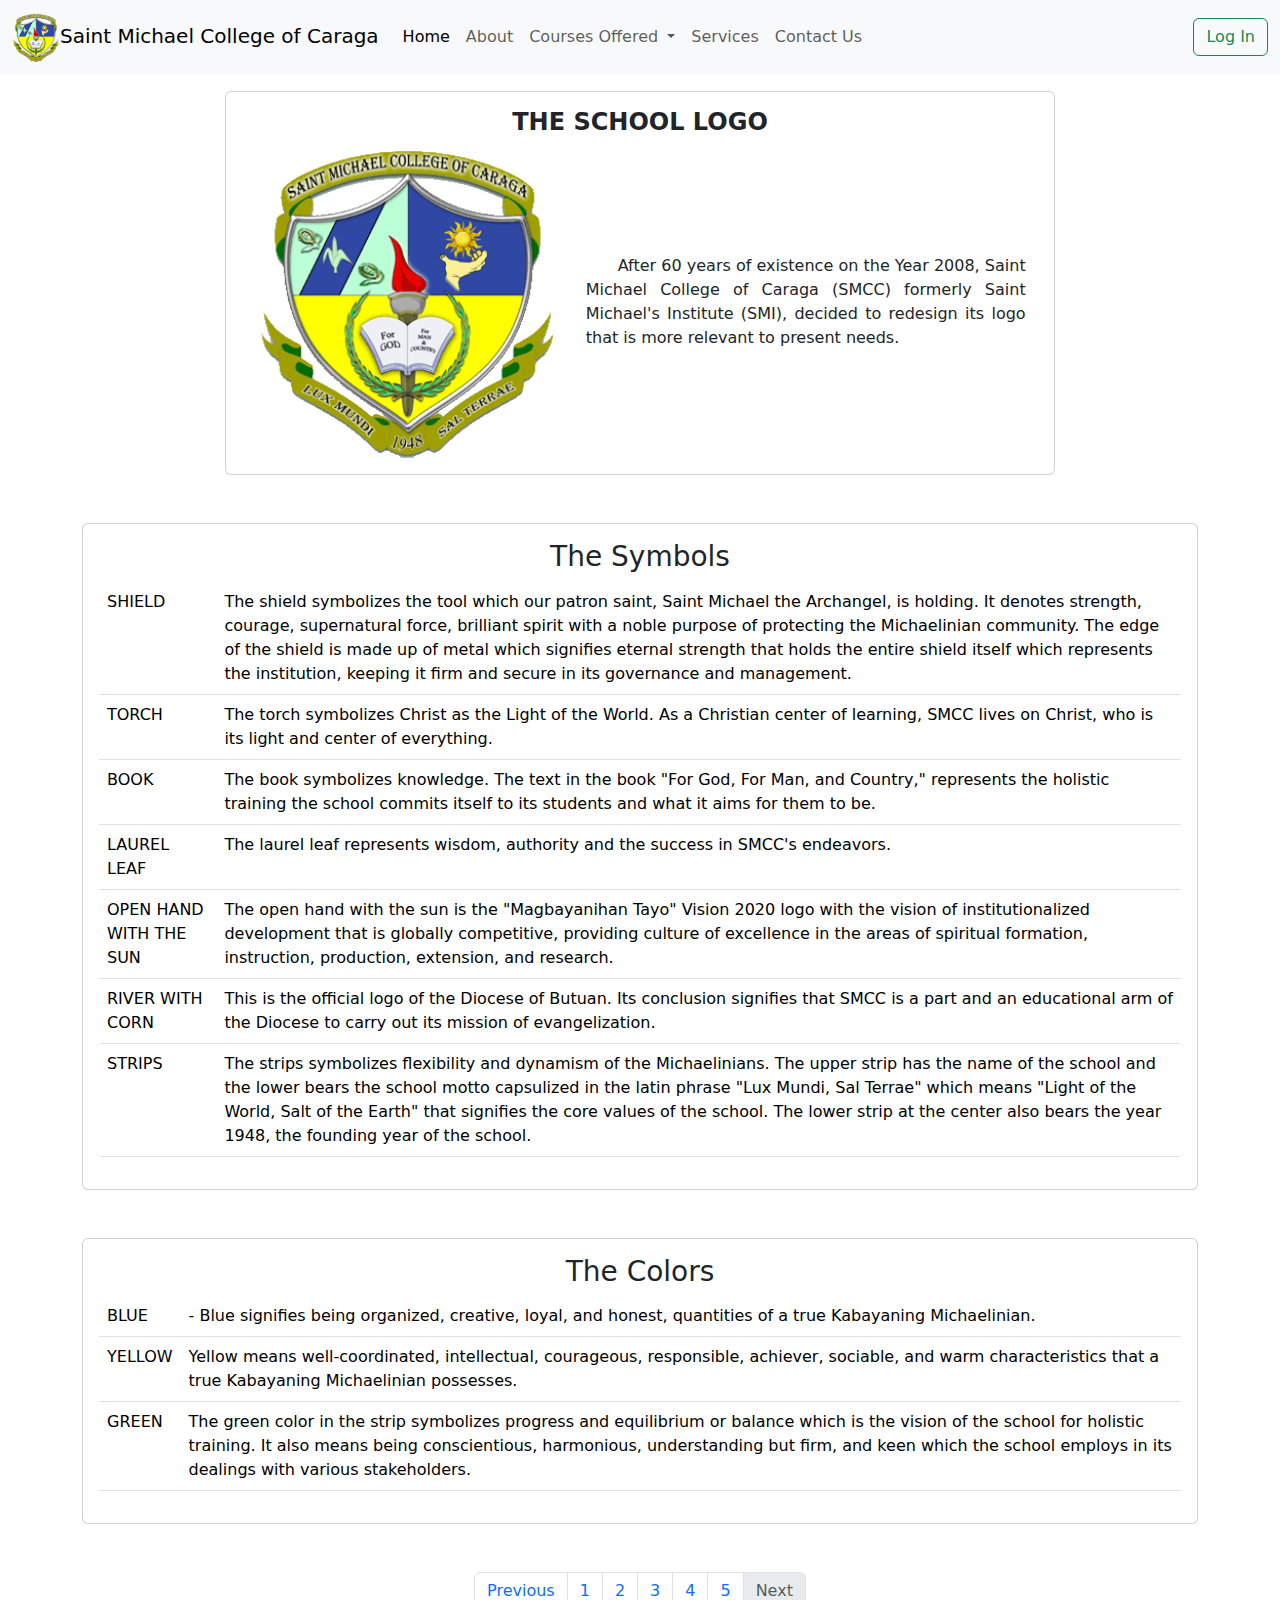
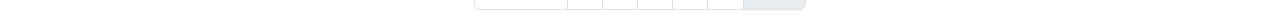
<file: smcclogo.html>
<!doctype html>
<html lang="en">
  <head>
    <meta charset="utf-8">
    <meta name="viewport" content="width=device-width, initial-scale=1">
    <link href="https://cdn.jsdelivr.net/npm/bootstrap@5.3.3/dist/css/bootstrap.min.css" rel="stylesheet">
    <script src="https://cdn.jsdelivr.net/npm/bootstrap@5.3.3/dist/js/bootstrap.bundle.min.js"></script>
    <link rel="icon" href="images/smcclogo.gif" />
    <link rel="stylesheet" href="style.css">
    <title>SMCC Website</title>
  </head>

  <nav class="navbar navbar-expand-lg navbar-light bg-light">
    <div class="container-fluid">
      <a class="navbar-brand" href="index.html"><img src="images/smcclogo.gif" alt="smcclogo" width="48">Saint Michael College of Caraga</a>
      <button class="navbar-toggler" type="button" data-bs-toggle="collapse" data-bs-target="#navbarSupportedContent" aria-controls="navbarSupportedContent" aria-expanded="false" aria-label="Toggle navigation">
        <span class="navbar-toggler-icon"></span>
      </button>
      <div class="collapse navbar-collapse" id="navbarSupportedContent">
        <ul class="navbar-nav me-auto mb-2 mb-lg-0">
          <li class="nav-item">
            <a class="nav-link active" aria-current="page" href="index.html">Home</a>
          </li>
          <li class="nav-item">
            <a class="nav-link" href="#about">About</a>
          </li>
          <li class="nav-item dropdown">
            <a class="nav-link dropdown-toggle" href="#" id="navbarDropdown" role="button" data-bs-toggle="dropdown" aria-expanded="false">
            Courses Offered
            </a>
            <ul class="dropdown-menu" aria-labelledby="navbarDropdown">
              <li><a class="dropdown-item" href="#">College Courses</a></li>
              <li><a class="dropdown-item" href="#">Senior High School</a></li>
              <li><a class="dropdown-item" href="#">Basic Education</a></li>
            </ul>
          </li>
          <li class="nav-item">
            <a class="nav-link" href="#">Services</a>
          </li><li class="nav-item">
            <a class="nav-link" href="#">Contact Us</a>
          </li>
        </ul>
        <form class="d-flex">
          <a class="btn btn-outline-success" type="submit" href="https://my.smccnasipit.edu.ph/index.php/login">Log In</a>
        </form>
      </div>
    </div>
  </nav>

<div class="container-fluid poppins main-content">
    <div class="row my-3">
        <div class="col-sm-2"></div>
        <div class="col-sm">
            <div class="row">
                <div class="col-sm">
                    <div class="card">
                        <div class="card-body">
                            <h4 class="card-title kanit fg-orange text-center">
                                <b>THE SCHOOL LOGO</b>
                            </h4>
                            <div class="divider"></div>
                            <div class="container">
                                <div class="row align-items-center" data-aos="zoom-out" data-aos-duration="1500">
                                    <div class="col-sm-5">
                                        <div class="text-center">
                                            <img src="images/smcclogo.gif" alt="" class="text-center card-img-top">
                                        </div>
                                    </div>
                                    <div class="col-sm-7">
                                        <p class="card-text indent-50 justify large text line-height-45 pr-5">
                                            After 60 years of existence on the Year 2008, Saint Michael
                                            College of Caraga (SMCC) formerly Saint Michael's Institute
                                            (SMI), decided to redesign its logo that is more relevant to
                                            present needs.
                                        </p>
                                    </div>
                                </div>
                            </div>
                        </div>
                    </div>
                </div>
            </div>
        </div>
        <div class="col-sm-2"></div>
    </div>
</div>

    <div class="container mt-5 mb-5">
        <div class="card">
            <div class="card-body">
                <h3 class="card-title" style="text-align: center;">The Symbols</h3>
                <table class="table">
                    <tr>
                        <td>SHIELD</td>
                        <td>The shield symbolizes the tool which our patron saint, Saint Michael the Archangel, is
                            holding. It denotes strength, courage, supernatural force, brilliant spirit with a noble purpose
                            of protecting the Michaelinian community. The edge of the shield is made up of metal which
                            signifies eternal strength that holds the entire shield itself which represents the institution,
                            keeping it firm and secure in its governance and management.</td>
                    </tr>
                    <tr>
                        <td>TORCH</td>
                        <td>The torch symbolizes Christ as the Light of the World. As a Christian center of learning, SMCC
                            lives on Christ, who is its light and center of everything.</td>
                    </tr>
                    <tr>
                        <td>BOOK</td>
                        <td>The book symbolizes knowledge. The text in the book "For God, For Man, and Country," represents
                            the holistic training the school commits itself to its students and what it aims for them to be.
                        </td>
                    </tr>
                    <tr>
                        <td>LAUREL LEAF</td>
                        <td>The laurel leaf represents wisdom, authority and the success in SMCC's endeavors.</td>
                    </tr>
                    <tr>
                        <td>OPEN HAND WITH THE SUN</td>
                        <td>The open hand with the sun is the "Magbayanihan Tayo" Vision 2020 logo with the vision of
                            institutionalized development that is globally competitive, providing culture of excellence in
                            the areas of spiritual formation, instruction, production, extension, and research.</td>
                    </tr>
                    <tr>
                        <td>RIVER WITH CORN</td>
                        <td>This is the official logo of the Diocese of Butuan. Its conclusion signifies that SMCC is a part
                            and an educational arm of the Diocese to carry out its mission of evangelization.</td>
                    </tr>
                    <tr>
                        <td>STRIPS</td>
                        <td>The strips symbolizes flexibility and dynamism of the Michaelinians. The upper strip has the
                            name of the school and the lower bears the school motto capsulized in the latin phrase "Lux
                            Mundi, Sal Terrae" which means "Light of the World, Salt of the Earth" that signifies the core
                            values of the school. The lower strip at the center also bears the year 1948, the founding year
                            of the school.</td>
                    </tr>
                </table>
            </div>
        </div>
    </div>

    <div class="container mt-5 mb-5">
        <div class="card">
            <div class="card-body">
                <h3 class="card-title" style="text-align: center;">The Colors</h3>
                <table class="table">
                    <tr>
                        <td>BLUE</td>
                        <td>- Blue signifies being organized, creative, loyal, and honest, quantities of a true Kabayaning Michaelinian.</td>
                    </tr>
                    <tr>
                        <td>YELLOW</td>
                        <td>Yellow means well-coordinated, intellectual, courageous, responsible, achiever, sociable, and warm characteristics that a true Kabayaning Michaelinian possesses.</td>
                    </tr>
                    <tr>
                        <td>GREEN</td>
                        <td>The green color in the strip symbolizes progress and equilibrium or balance which is the vision of the school for holistic training. It also means being conscientious, harmonious, understanding but firm, and keen which the school employs in its dealings with various stakeholders.
                        </td>
                    </tr>
                </table>
            </div>
        </div>
    </div>


  
  

  <nav aria-label="Page navigation example">
    <ul class="pagination justify-content-center">
      <li class="page-item">
        <a class="page-link" href="milestone.html" tabindex="-1" aria-disabled="true">Previous</a>
      </li>
      <li class="page-item"><a class="page-link" href="corevalues.html">1</a></li>
      <li class="page-item"><a class="page-link" href="qualitypolicy.html">2</a></li>
      <li class="page-item"><a class="page-link" href="schoolhistory.html">3</a></li>
      <li class="page-item"><a class="page-link" href="milestone.html">4</a></li>
      <li class="page-item"><a class="page-link" href="smcclogo.html">5</a></li>
      <li class="page-item">
        <a class="page-link disabled" href="#">Next</a>
      </li>
    </ul>
  </nav>
    

</html>
</file>
<file: style.css>
p{
    text-indent: 2rem;
    text-align: justify;
}

a.dropdown-item:hover{
    background-color: rgb(161, 161, 156);
}

li{
    list-style: none;
}

ul{
    text-indent: 0;
    padding: 0;
}

a{
    text-decoration: none;
    color: white;
}
</file>
